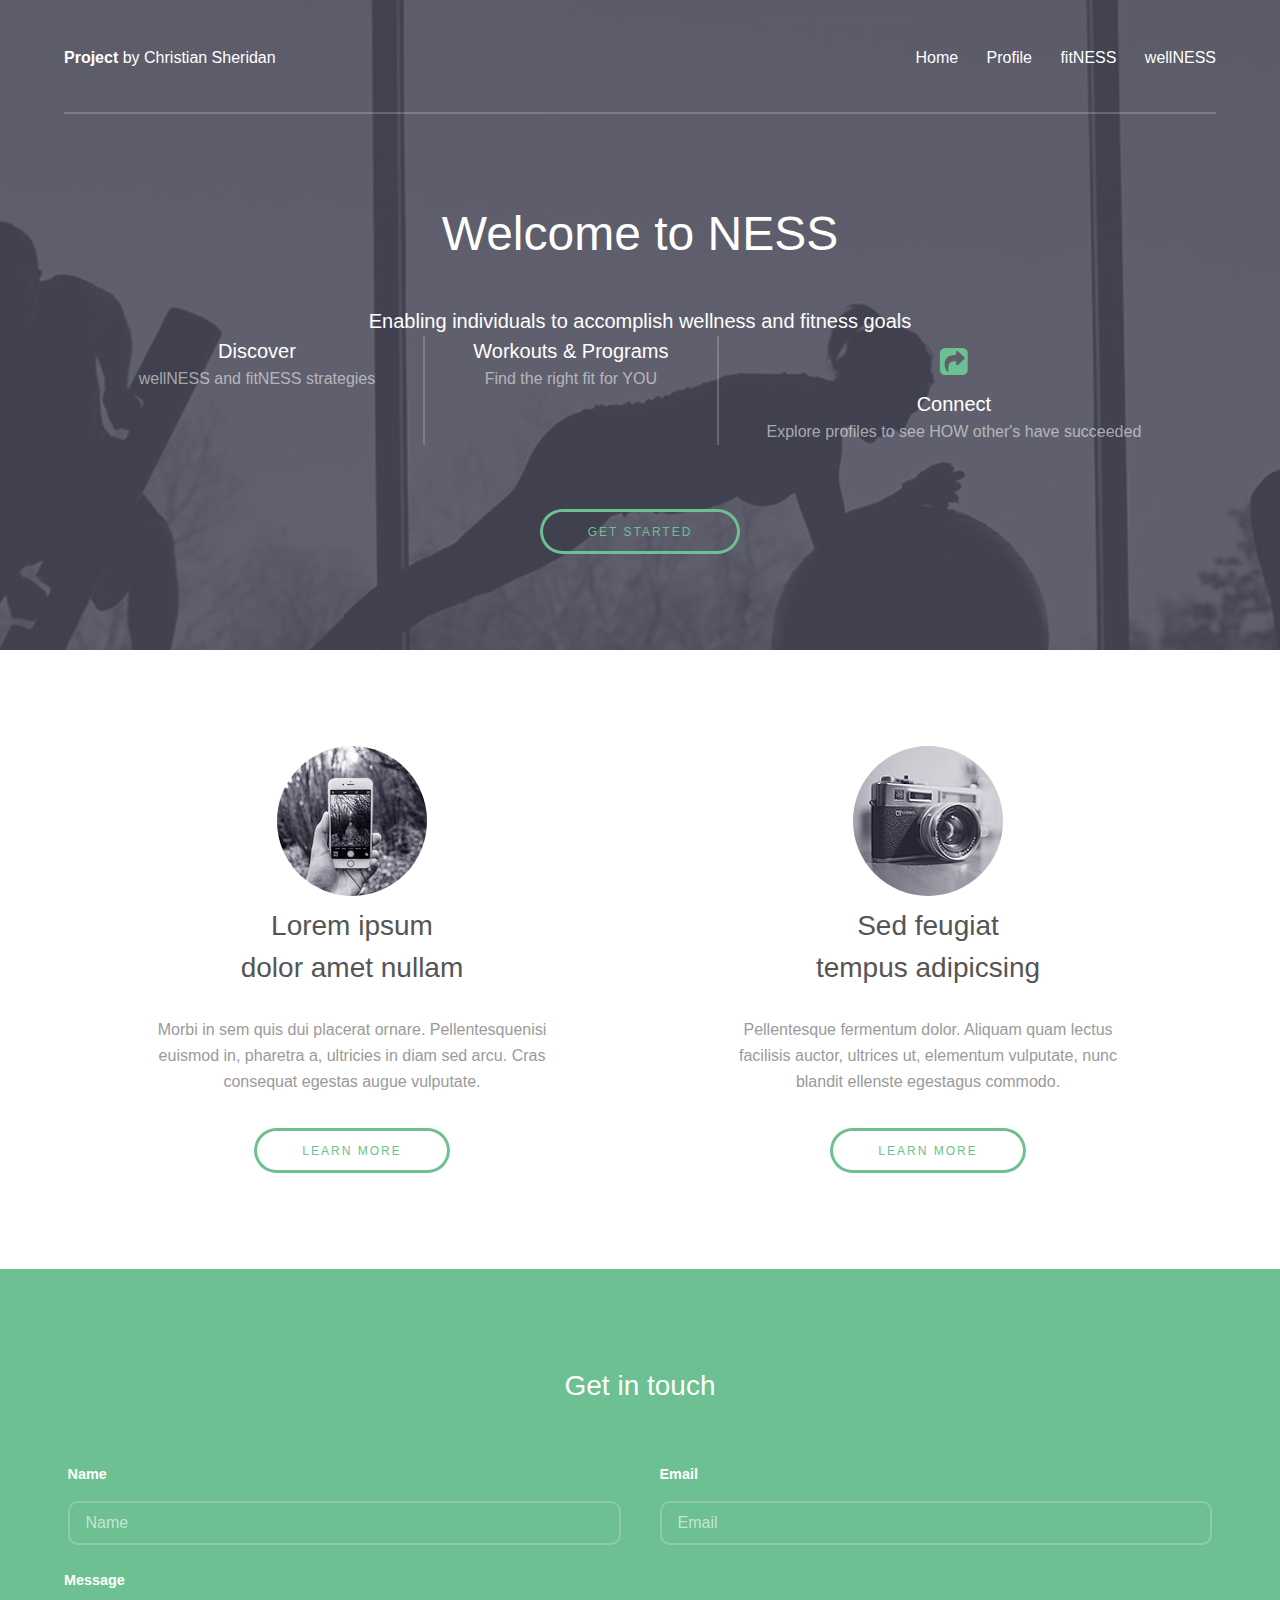
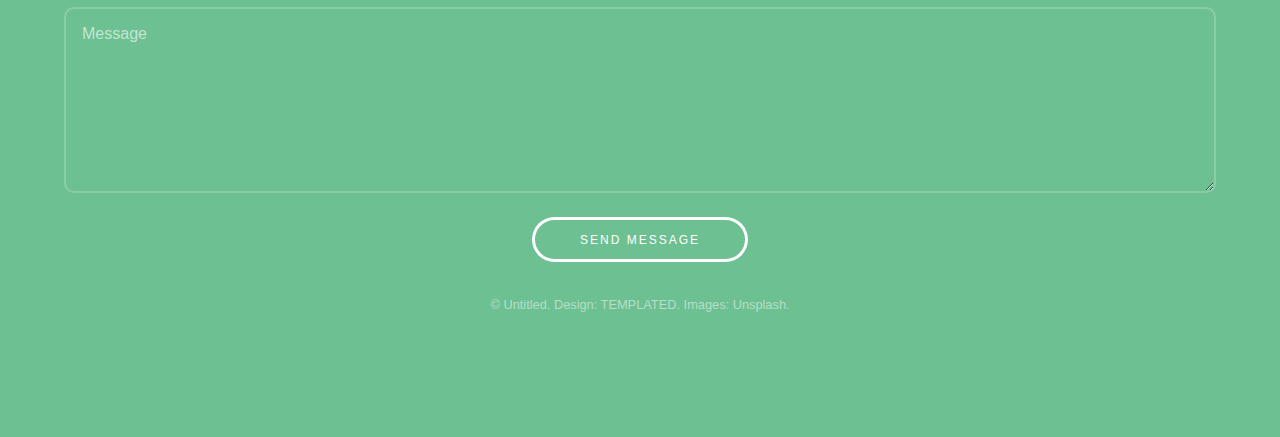
<file: the goods/index.html>
<!DOCTYPE HTML>
<!--
	Projection by TEMPLATED
	templated.co @templatedco
	Released for free under the Creative Commons Attribution 3.0 license (templated.co/license)
-->
<html>
	<head>
		<title>NESS</title>
		<meta charset="utf-8" />
		<meta name="viewport" content="width=device-width, initial-scale=1" />
		<link rel="stylesheet" href="assets/css/main.css" />
	</head>
	<body>

		<!-- Header -->
			<header id="header">
				<div class="inner">
					<a href="index.html" class="logo"><strong>Project</strong> by Christian Sheridan</a>
					<nav id="nav">
						<a href="index.html">Home</a>
						<a href="profile.html">Profile</a>
						<a href="fitness.html">fitNESS</a>
						<a href="wellness.html">wellNESS</a>
					</nav>
					<a href="#navPanel" class="navPanelToggle"><span class="fa fa-bars"></span></a>
				</div>
			</header>

		<!-- Banner -->
			<section id="banner">
				<div class="inner">
					<header>
						<h1>Welcome to NESS</h1>
						<h3>Enabling individuals to accomplish wellness and fitness goals</h3>
					</header>

					<div class="flex ">

						<div>
							<span class="icon fa-dumbbell"></span>
							<h3>Discover</h3>
							<p>wellNESS and fitNESS strategies</p>
						</div>

						<div>
							<span class="icon fa-running"></span>
							<h3>Workouts & Programs</h3>
							<p>Find the right fit for YOU</p>
						</div>

						<div>
							<span class="icon fa-share-square"></span>
							<h3>Connect</h3>
							<p>Explore profiles to see HOW other's have succeeded</p>
						</div>

					</div>

					<footer>
						<a href="#" class="button">Get Started</a>
					</footer>
				</div>
			</section>


		<!-- Three -->
			<section id="three" class="wrapper align-center">
				<div class="inner">
					<div class="flex flex-2">
						<article>
							<div class="image round">
								<img src="images/pic01.jpg" alt="Pic 01" />
							</div>
							<header>
								<h3>Lorem ipsum<br /> dolor amet nullam</h3>
							</header>
							<p>Morbi in sem quis dui placerat ornare. Pellentesquenisi<br />euismod in, pharetra a, ultricies in diam sed arcu. Cras<br />consequat  egestas augue vulputate.</p>
							<footer>
								<a href="#" class="button">Learn More</a>
							</footer>
						</article>
						<article>
							<div class="image round">
								<img src="images/pic02.jpg" alt="Pic 02" />
							</div>
							<header>
								<h3>Sed feugiat<br /> tempus adipicsing</h3>
							</header>
							<p>Pellentesque fermentum dolor. Aliquam quam lectus<br />facilisis auctor, ultrices ut, elementum vulputate, nunc<br /> blandit ellenste egestagus commodo.</p>
							<footer>
								<a href="#" class="button">Learn More</a>
							</footer>
						</article>
					</div>
				</div>
			</section>

		<!-- Footer -->
			<footer id="footer">
				<div class="inner">

					<h3>Get in touch</h3>

					<form action="#" method="post">

						<div class="field half first">
							<label for="name">Name</label>
							<input name="name" id="name" type="text" placeholder="Name">
						</div>
						<div class="field half">
							<label for="email">Email</label>
							<input name="email" id="email" type="email" placeholder="Email">
						</div>
						<div class="field">
							<label for="message">Message</label>
							<textarea name="message" id="message" rows="6" placeholder="Message"></textarea>
						</div>
						<ul class="actions">
							<li><input value="Send Message" class="button alt" type="submit"></li>
						</ul>
					</form>

					<div class="copyright">
						&copy; Untitled. Design: <a href="https://templated.co">TEMPLATED</a>. Images: <a href="https://unsplash.com">Unsplash</a>.
					</div>

				</div>
			</footer>

		<!-- Scripts -->
			<script src="assets/js/jquery.min.js"></script>
			<script src="assets/js/skel.min.js"></script>
			<script src="assets/js/util.js"></script>
			<script src="assets/js/main.js"></script>

	</body>
</html>
</file>
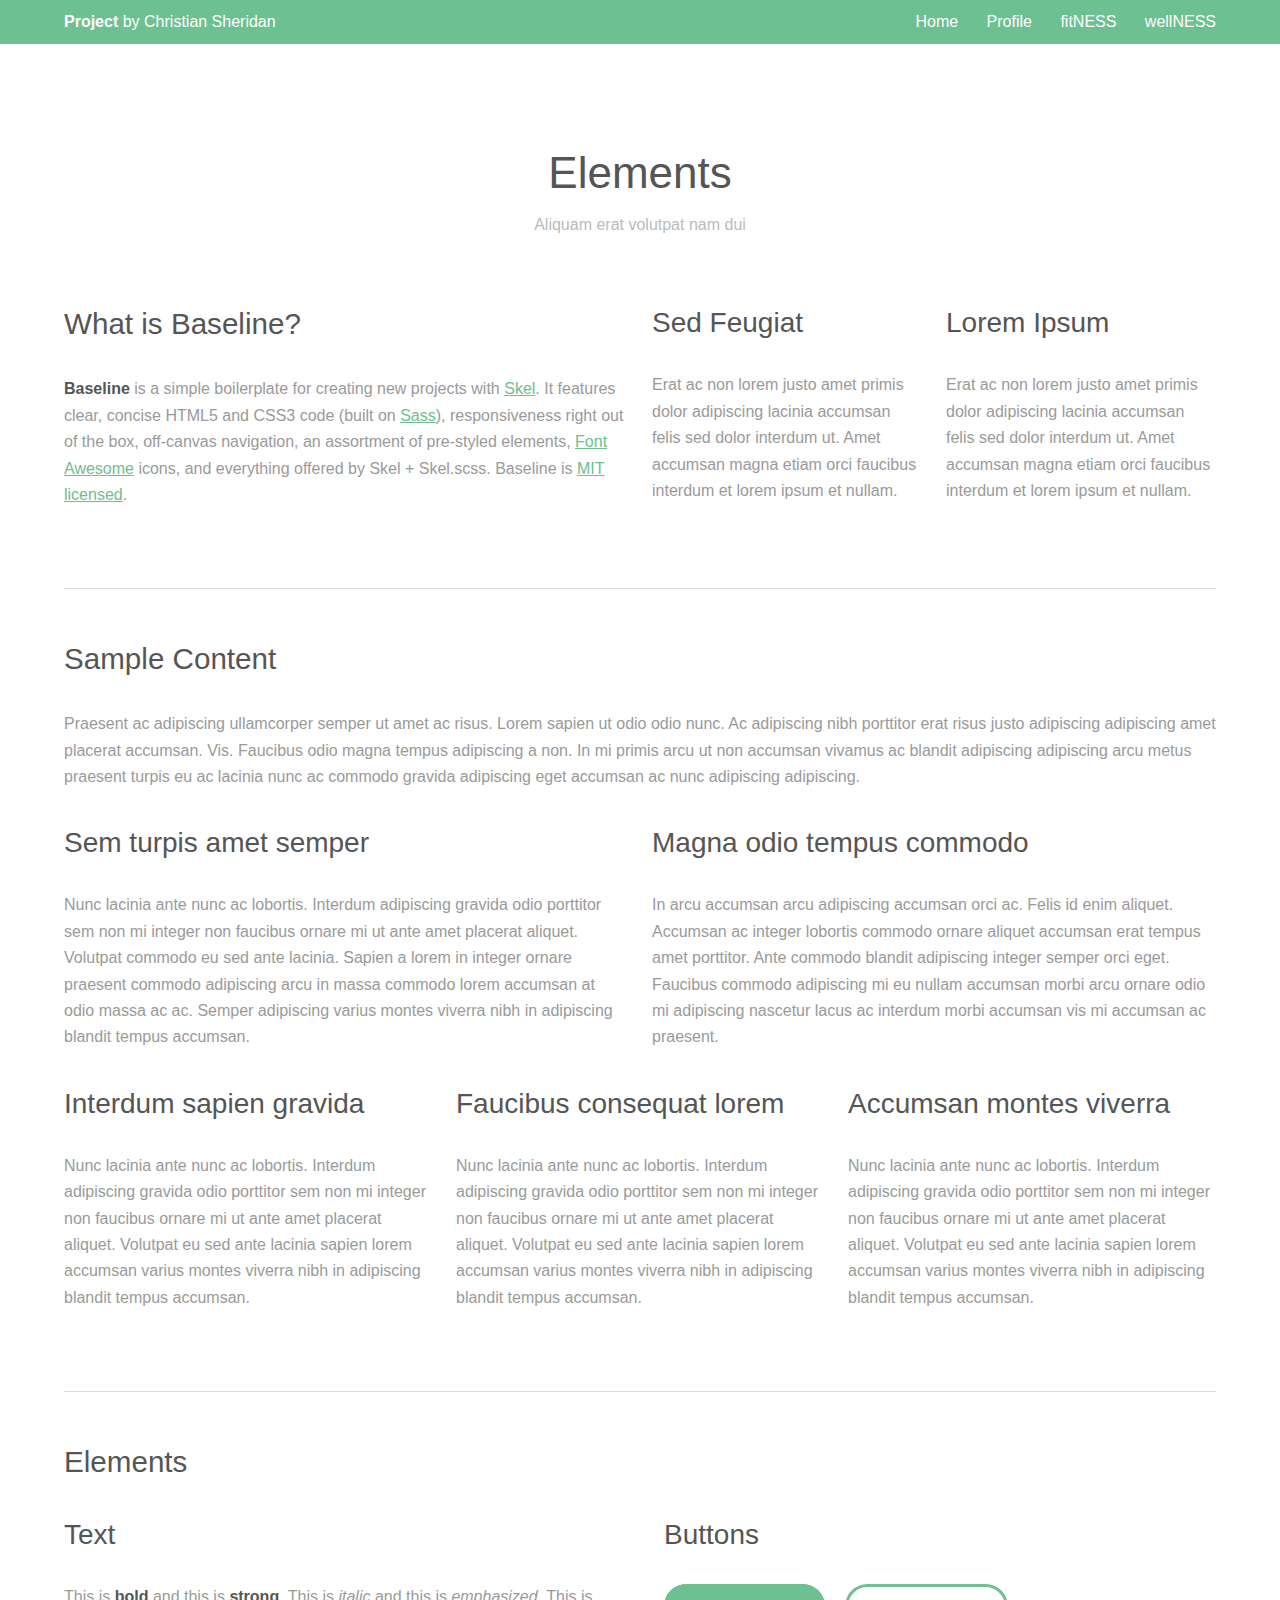
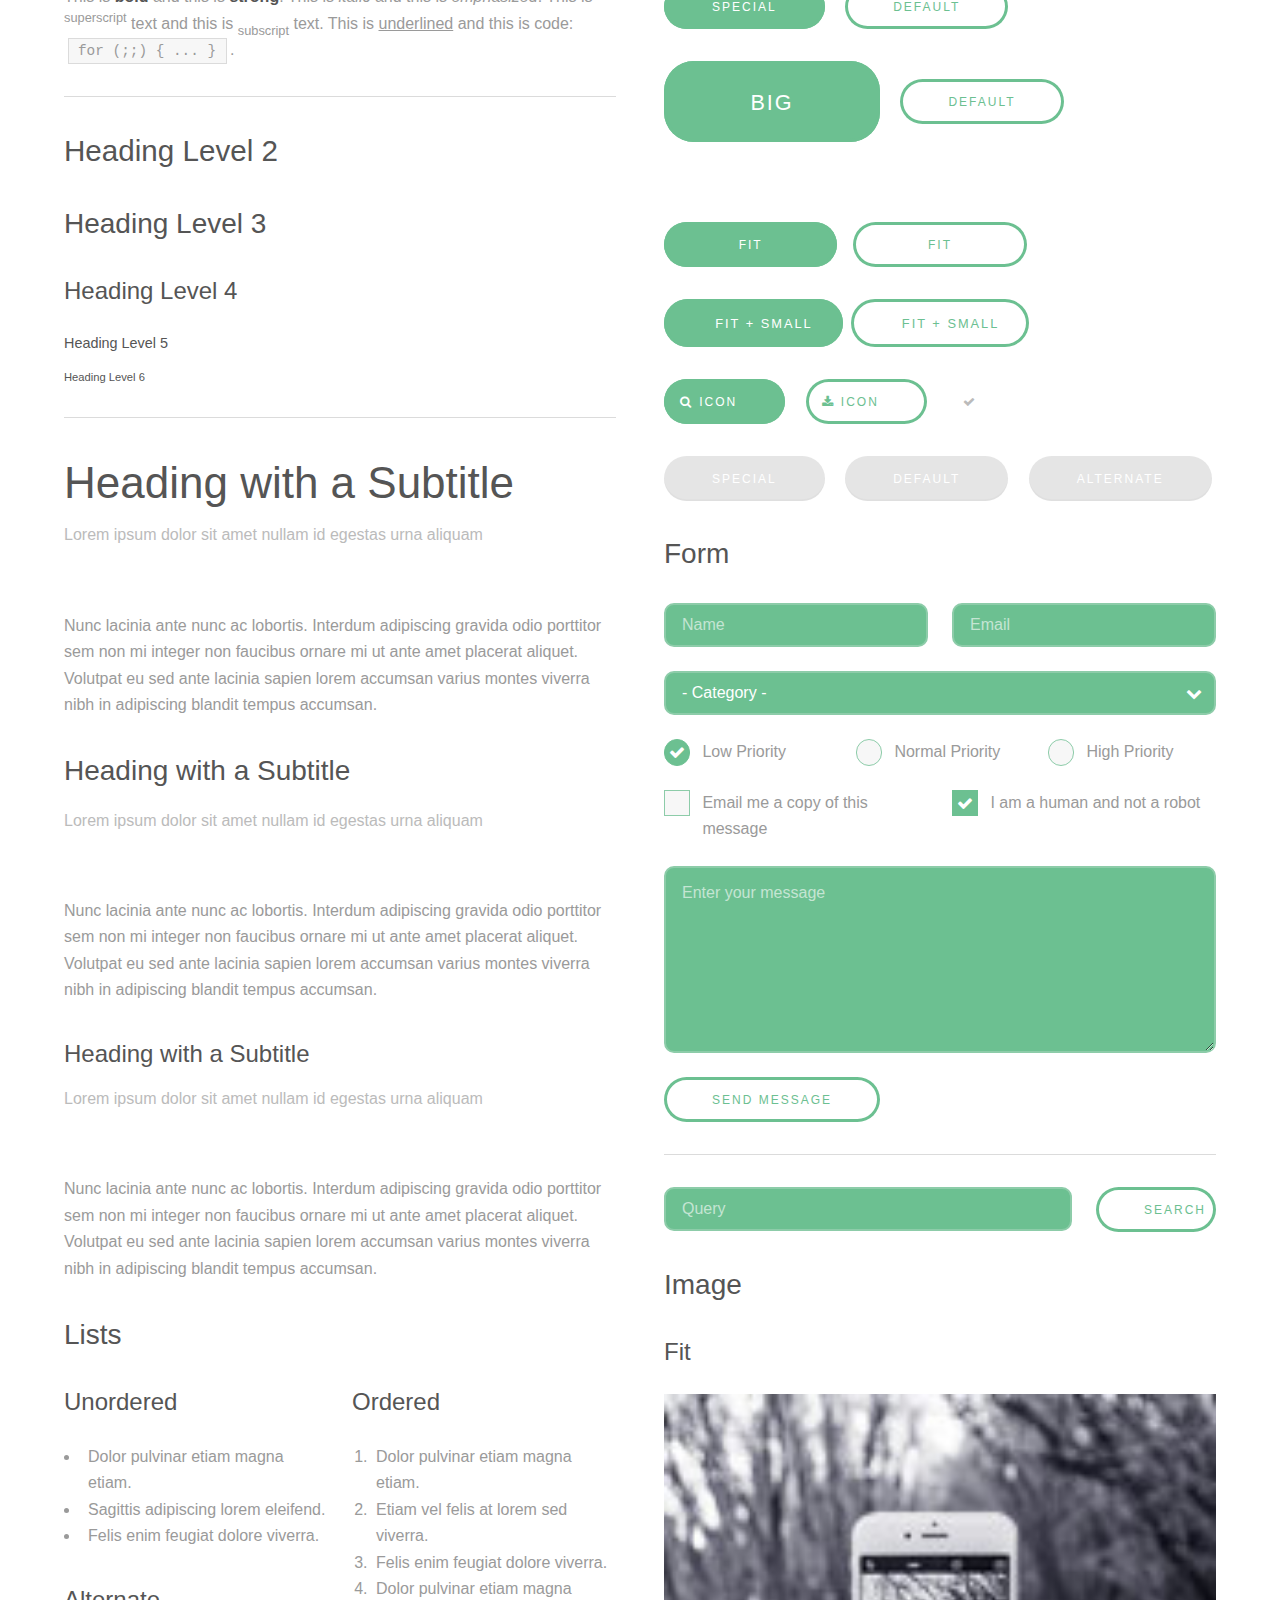
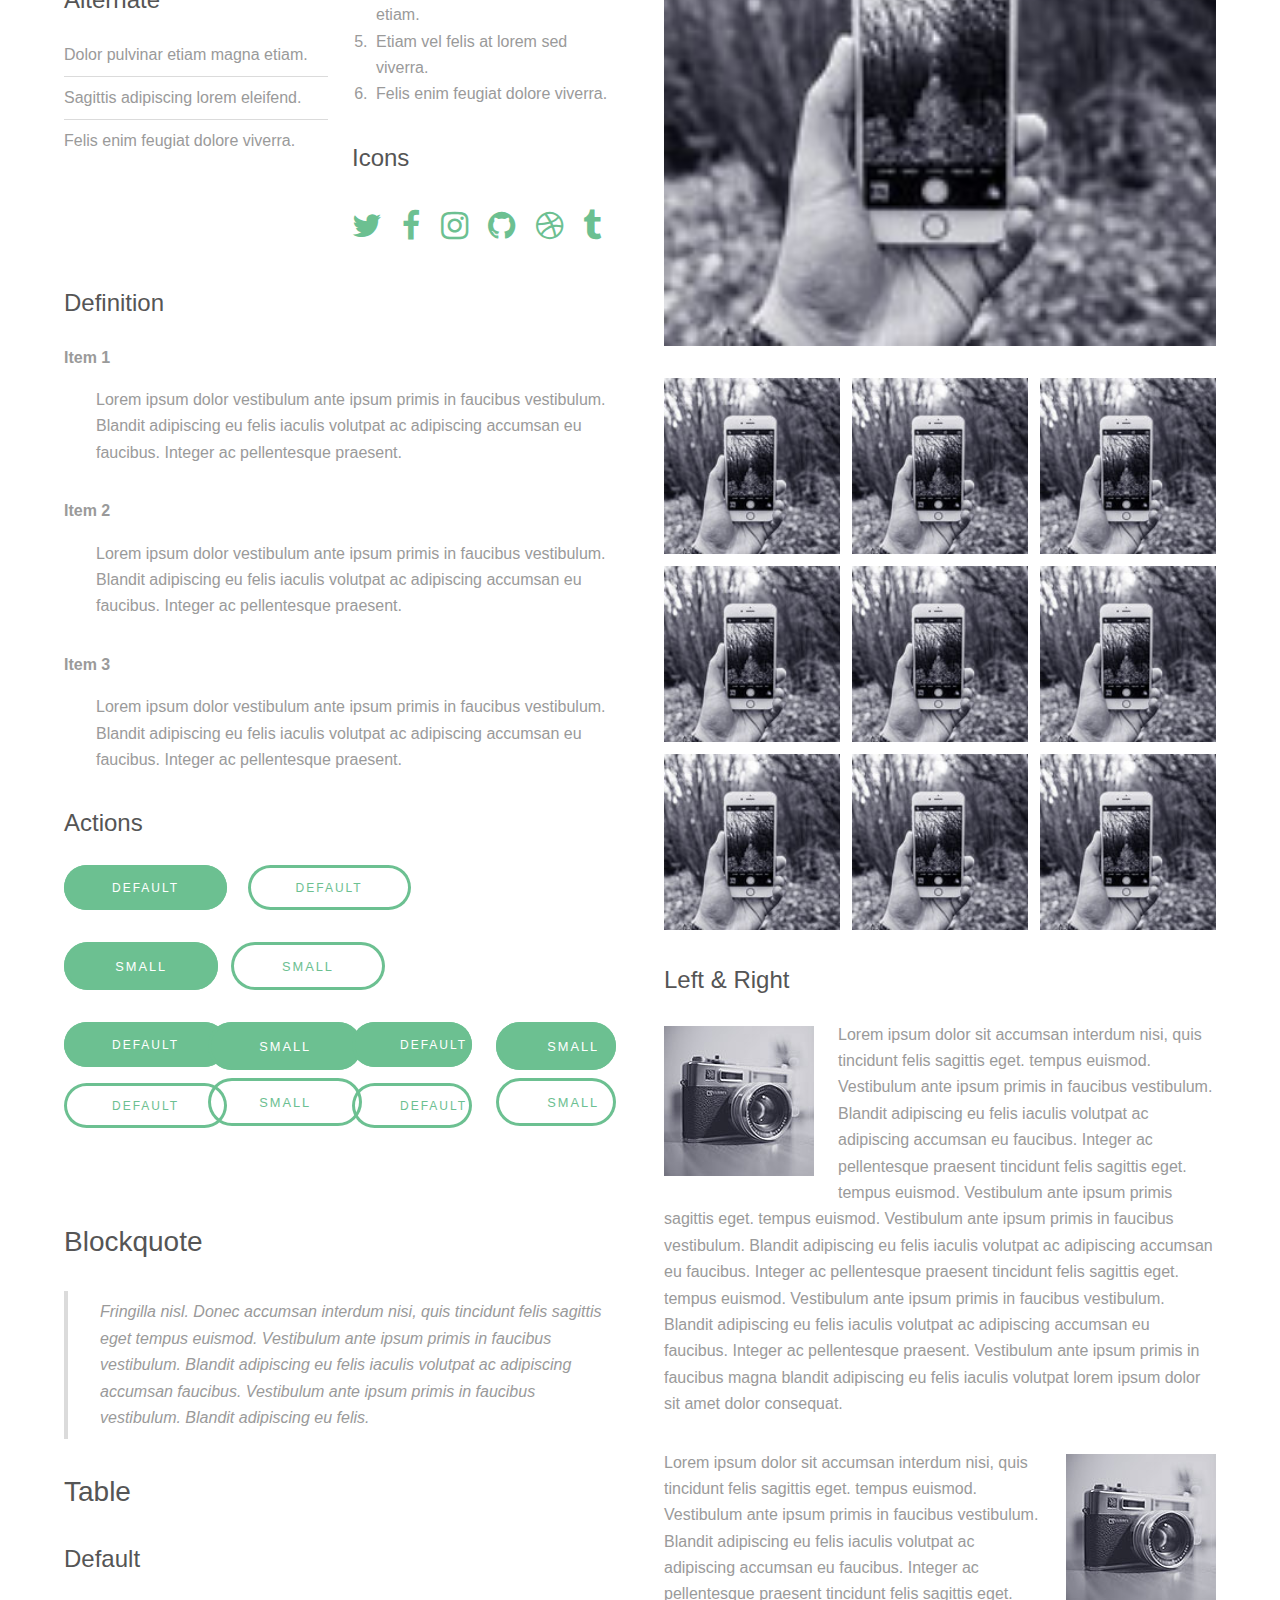
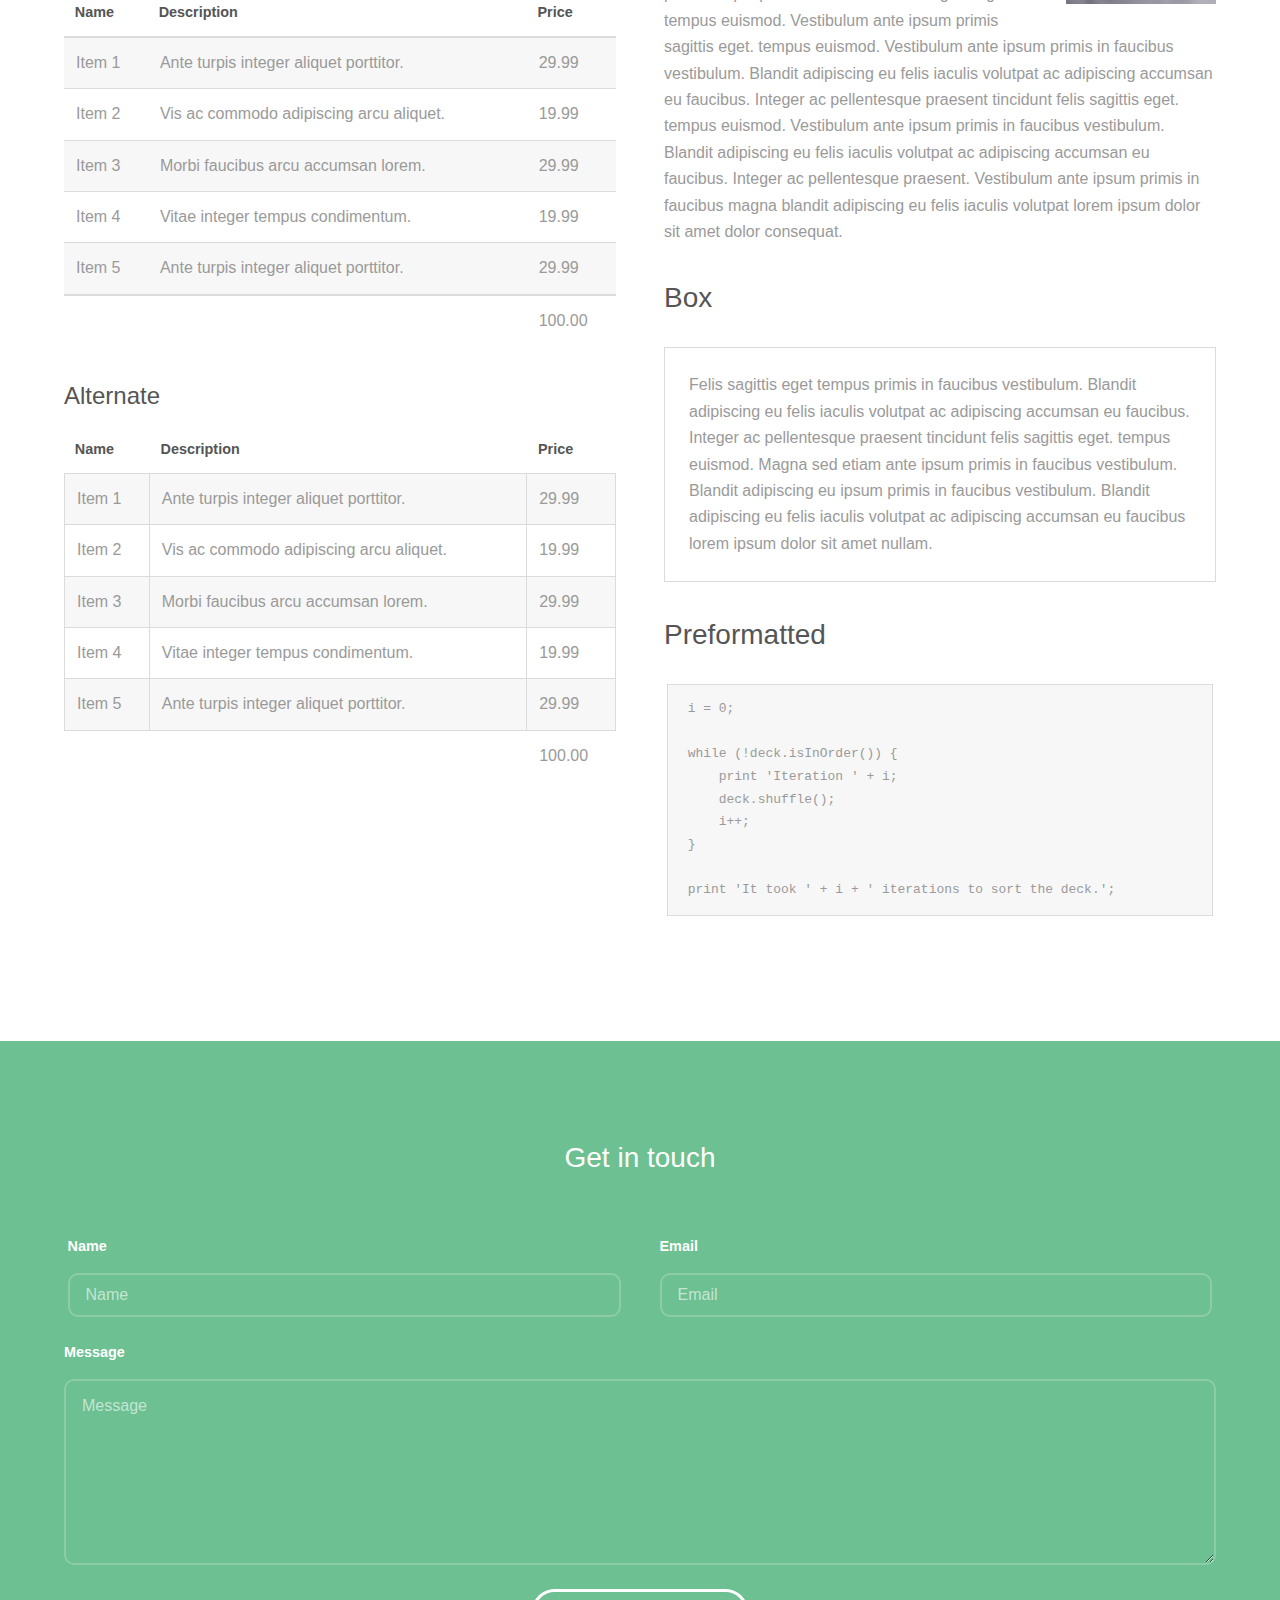
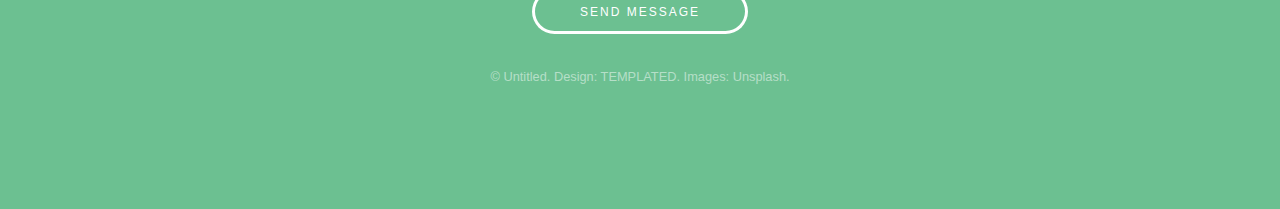
<file: the goods/fitness.html>
<!DOCTYPE HTML>
<!--
	Projection by TEMPLATED
	templated.co @templatedco
	Released for free under the Creative Commons Attribution 3.0 license (templated.co/license)
-->
<html>
	<head>
		<title>fitNESS</title>
		<meta charset="utf-8" />
		<meta name="viewport" content="width=device-width, initial-scale=1" />
		<link rel="stylesheet" href="assets/css/main.css" />
	</head>
	<body class="subpage">

		<!-- Header -->
		<header id="header">
			<div class="inner">
				<a href="index.html" class="logo"><strong>Project</strong> by Christian Sheridan</a>
				<nav id="nav">
					<a href="index.html">Home</a>
					<a href="profile.html">Profile</a>
					<a href="fitness.html">fitNESS</a>
					<a href="wellness.html">wellNESS</a>
				</nav>
				<a href="#navPanel" class="navPanelToggle"><span class="fa fa-bars"></span></a>
			</div>
		</header>

		<!-- Main -->
			<section id="main" class="wrapper">
				<div class="inner">
					<header class="align-center">
						<h2>Elements</h2>
						<p>Aliquam erat volutpat nam dui </p>
					</header>

					<!-- Intro -->
						<div class="row">
							<section class="6u 12u$(medium)">
								<h2>What is Baseline?</h2>
								<p><strong>Baseline</strong> is a simple boilerplate for creating new projects with <a href="http://skel.io">Skel</a>. It features clear, concise HTML5 and CSS3 code (built on <a href="http://sass-lang.com">Sass</a>), responsiveness right out of the box, off-canvas navigation, an assortment of pre-styled elements, <a href="http://fontawesome.io">Font Awesome</a> icons, and everything offered by Skel + Skel.scss. Baseline is <a href="http://skel.io/license">MIT licensed</a>.</p>
							</section>
							<section class="3u 6u(medium) 12u$(small)">
								<h3>Sed Feugiat</h3>
								<p>Erat ac non lorem justo amet primis dolor adipiscing lacinia accumsan felis sed dolor interdum ut. Amet accumsan magna etiam orci faucibus interdum et lorem ipsum et nullam.</p>
							</section>
							<section class="3u$ 6u$(medium) 12u$(small)">
								<h3>Lorem Ipsum</h3>
								<p>Erat ac non lorem justo amet primis dolor adipiscing lacinia accumsan felis sed dolor interdum ut. Amet accumsan magna etiam orci faucibus interdum et lorem ipsum et nullam.</p>
							</section>
						</div>

					<hr class="major" />

					<!-- Content -->
						<h2 id="content">Sample Content</h2>
						<p>Praesent ac adipiscing ullamcorper semper ut amet ac risus. Lorem sapien ut odio odio nunc. Ac adipiscing nibh porttitor erat risus justo adipiscing adipiscing amet placerat accumsan. Vis. Faucibus odio magna tempus adipiscing a non. In mi primis arcu ut non accumsan vivamus ac blandit adipiscing adipiscing arcu metus praesent turpis eu ac lacinia nunc ac commodo gravida adipiscing eget accumsan ac nunc adipiscing adipiscing.</p>
						<div class="row">
							<div class="6u 12u$(small)">
								<h3>Sem turpis amet semper</h3>
								<p>Nunc lacinia ante nunc ac lobortis. Interdum adipiscing gravida odio porttitor sem non mi integer non faucibus ornare mi ut ante amet placerat aliquet. Volutpat commodo eu sed ante lacinia. Sapien a lorem in integer ornare praesent commodo adipiscing arcu in massa commodo lorem accumsan at odio massa ac ac. Semper adipiscing varius montes viverra nibh in adipiscing blandit tempus accumsan.</p>
							</div>
							<div class="6u$ 12u$(small)">
								<h3>Magna odio tempus commodo</h3>
								<p>In arcu accumsan arcu adipiscing accumsan orci ac. Felis id enim aliquet. Accumsan ac integer lobortis commodo ornare aliquet accumsan erat tempus amet porttitor. Ante commodo blandit adipiscing integer semper orci eget. Faucibus commodo adipiscing mi eu nullam accumsan morbi arcu ornare odio mi adipiscing nascetur lacus ac interdum morbi accumsan vis mi accumsan ac praesent.</p>
							</div>
							<!-- Break -->
							<div class="4u 12u$(medium)">
								<h3>Interdum sapien gravida</h3>
								<p>Nunc lacinia ante nunc ac lobortis. Interdum adipiscing gravida odio porttitor sem non mi integer non faucibus ornare mi ut ante amet placerat aliquet. Volutpat eu sed ante lacinia sapien lorem accumsan varius montes viverra nibh in adipiscing blandit tempus accumsan.</p>
							</div>
							<div class="4u 12u$(medium)">
								<h3>Faucibus consequat lorem</h3>
								<p>Nunc lacinia ante nunc ac lobortis. Interdum adipiscing gravida odio porttitor sem non mi integer non faucibus ornare mi ut ante amet placerat aliquet. Volutpat eu sed ante lacinia sapien lorem accumsan varius montes viverra nibh in adipiscing blandit tempus accumsan.</p>
							</div>
							<div class="4u$ 12u$(medium)">
								<h3>Accumsan montes viverra</h3>
								<p>Nunc lacinia ante nunc ac lobortis. Interdum adipiscing gravida odio porttitor sem non mi integer non faucibus ornare mi ut ante amet placerat aliquet. Volutpat eu sed ante lacinia sapien lorem accumsan varius montes viverra nibh in adipiscing blandit tempus accumsan.</p>
							</div>
						</div>

					<hr class="major" />

					<!-- Elements -->
						<h2 id="elements">Elements</h2>
						<div class="row 200%">
							<div class="6u 12u$(medium)">

								<!-- Text stuff -->
									<h3>Text</h3>
									<p>This is <b>bold</b> and this is <strong>strong</strong>. This is <i>italic</i> and this is <em>emphasized</em>.
									This is <sup>superscript</sup> text and this is <sub>subscript</sub> text.
									This is <u>underlined</u> and this is code: <code>for (;;) { ... }</code>.</p>
									<hr />
									<h2>Heading Level 2</h2>
									<h3>Heading Level 3</h3>
									<h4>Heading Level 4</h4>
									<h5>Heading Level 5</h5>
									<h6>Heading Level 6</h6>
									<hr />
									<header>
										<h2>Heading with a Subtitle</h2>
										<p>Lorem ipsum dolor sit amet nullam id egestas urna aliquam</p>
									</header>
									<p>Nunc lacinia ante nunc ac lobortis. Interdum adipiscing gravida odio porttitor sem non mi integer non faucibus ornare mi ut ante amet placerat aliquet. Volutpat eu sed ante lacinia sapien lorem accumsan varius montes viverra nibh in adipiscing blandit tempus accumsan.</p>
									<header>
										<h3>Heading with a Subtitle</h3>
										<p>Lorem ipsum dolor sit amet nullam id egestas urna aliquam</p>
									</header>
									<p>Nunc lacinia ante nunc ac lobortis. Interdum adipiscing gravida odio porttitor sem non mi integer non faucibus ornare mi ut ante amet placerat aliquet. Volutpat eu sed ante lacinia sapien lorem accumsan varius montes viverra nibh in adipiscing blandit tempus accumsan.</p>
									<header>
										<h4>Heading with a Subtitle</h4>
										<p>Lorem ipsum dolor sit amet nullam id egestas urna aliquam</p>
									</header>
									<p>Nunc lacinia ante nunc ac lobortis. Interdum adipiscing gravida odio porttitor sem non mi integer non faucibus ornare mi ut ante amet placerat aliquet. Volutpat eu sed ante lacinia sapien lorem accumsan varius montes viverra nibh in adipiscing blandit tempus accumsan.</p>

								<!-- Lists -->
									<h3>Lists</h3>
									<div class="row">
										<div class="6u 12u$(small)">

											<h4>Unordered</h4>
											<ul>
												<li>Dolor pulvinar etiam magna etiam.</li>
												<li>Sagittis adipiscing lorem eleifend.</li>
												<li>Felis enim feugiat dolore viverra.</li>
											</ul>

											<h4>Alternate</h4>
											<ul class="alt">
												<li>Dolor pulvinar etiam magna etiam.</li>
												<li>Sagittis adipiscing lorem eleifend.</li>
												<li>Felis enim feugiat dolore viverra.</li>
											</ul>

										</div>
										<div class="6u$ 12u$(small)">

											<h4>Ordered</h4>
											<ol>
												<li>Dolor pulvinar etiam magna etiam.</li>
												<li>Etiam vel felis at lorem sed viverra.</li>
												<li>Felis enim feugiat dolore viverra.</li>
												<li>Dolor pulvinar etiam magna etiam.</li>
												<li>Etiam vel felis at lorem sed viverra.</li>
												<li>Felis enim feugiat dolore viverra.</li>
											</ol>

											<h4>Icons</h4>
											<ul class="icons">
												<li><a href="#" class="icon fa-twitter"><span class="label">Twitter</span></a></li>
												<li><a href="#" class="icon fa-facebook"><span class="label">Facebook</span></a></li>
												<li><a href="#" class="icon fa-instagram"><span class="label">Instagram</span></a></li>
												<li><a href="#" class="icon fa-github"><span class="label">Github</span></a></li>
												<li><a href="#" class="icon fa-dribbble"><span class="label">Dribbble</span></a></li>
												<li><a href="#" class="icon fa-tumblr"><span class="label">Tumblr</span></a></li>
											</ul>

										</div>
									</div>
									<h4>Definition</h4>
									<dl>
										<dt>Item 1</dt>
										<dd>
											<p>Lorem ipsum dolor vestibulum ante ipsum primis in faucibus vestibulum. Blandit adipiscing eu felis iaculis volutpat ac adipiscing accumsan eu faucibus. Integer ac pellentesque praesent.</p>
										</dd>
										<dt>Item 2</dt>
										<dd>
											<p>Lorem ipsum dolor vestibulum ante ipsum primis in faucibus vestibulum. Blandit adipiscing eu felis iaculis volutpat ac adipiscing accumsan eu faucibus. Integer ac pellentesque praesent.</p>
										</dd>
										<dt>Item 3</dt>
										<dd>
											<p>Lorem ipsum dolor vestibulum ante ipsum primis in faucibus vestibulum. Blandit adipiscing eu felis iaculis volutpat ac adipiscing accumsan eu faucibus. Integer ac pellentesque praesent.</p>
										</dd>
									</dl>

									<h4>Actions</h4>
									<ul class="actions">
										<li><a href="#" class="button special">Default</a></li>
										<li><a href="#" class="button">Default</a></li>
										<li><a href="#" class="button alt">Default</a></li>
									</ul>
									<ul class="actions small">
										<li><a href="#" class="button special small">Small</a></li>
										<li><a href="#" class="button small">Small</a></li>
										<li><a href="#" class="button alt small">Small</a></li>
									</ul>
									<div class="row">
										<div class="3u 12u$(small)">
											<ul class="actions vertical">
												<li><a href="#" class="button special">Default</a></li>
												<li><a href="#" class="button">Default</a></li>
												<li><a href="#" class="button alt">Default</a></li>
											</ul>
										</div>
										<div class="3u 12u$(small)">
											<ul class="actions vertical small">
												<li><a href="#" class="button special small">Small</a></li>
												<li><a href="#" class="button small">Small</a></li>
												<li><a href="#" class="button alt small">Small</a></li>
											</ul>
										</div>
										<div class="3u 12u$(small)">
											<ul class="actions vertical">
												<li><a href="#" class="button special fit">Default</a></li>
												<li><a href="#" class="button fit">Default</a></li>
												<li><a href="#" class="button alt fit">Default</a></li>
											</ul>
										</div>
										<div class="3u$ 12u$(small)">
											<ul class="actions vertical small">
												<li><a href="#" class="button special small fit">Small</a></li>
												<li><a href="#" class="button small fit">Small</a></li>
												<li><a href="#" class="button alt small fit">Small</a></li>
											</ul>
										</div>
									</div>

								<!-- Blockquote -->
									<h3>Blockquote</h3>
									<blockquote>Fringilla nisl. Donec accumsan interdum nisi, quis tincidunt felis sagittis eget tempus euismod. Vestibulum ante ipsum primis in faucibus vestibulum. Blandit adipiscing eu felis iaculis volutpat ac adipiscing accumsan faucibus. Vestibulum ante ipsum primis in faucibus vestibulum. Blandit adipiscing eu felis.</blockquote>

								<!-- Table -->
									<h3>Table</h3>

									<h4>Default</h4>
									<div class="table-wrapper">
										<table>
											<thead>
												<tr>
													<th>Name</th>
													<th>Description</th>
													<th>Price</th>
												</tr>
											</thead>
											<tbody>
												<tr>
													<td>Item 1</td>
													<td>Ante turpis integer aliquet porttitor.</td>
													<td>29.99</td>
												</tr>
												<tr>
													<td>Item 2</td>
													<td>Vis ac commodo adipiscing arcu aliquet.</td>
													<td>19.99</td>
												</tr>
												<tr>
													<td>Item 3</td>
													<td> Morbi faucibus arcu accumsan lorem.</td>
													<td>29.99</td>
												</tr>
												<tr>
													<td>Item 4</td>
													<td>Vitae integer tempus condimentum.</td>
													<td>19.99</td>
												</tr>
												<tr>
													<td>Item 5</td>
													<td>Ante turpis integer aliquet porttitor.</td>
													<td>29.99</td>
												</tr>
											</tbody>
											<tfoot>
												<tr>
													<td colspan="2"></td>
													<td>100.00</td>
												</tr>
											</tfoot>
										</table>
									</div>

									<h4>Alternate</h4>
									<div class="table-wrapper">
										<table class="alt">
											<thead>
												<tr>
													<th>Name</th>
													<th>Description</th>
													<th>Price</th>
												</tr>
											</thead>
											<tbody>
												<tr>
													<td>Item 1</td>
													<td>Ante turpis integer aliquet porttitor.</td>
													<td>29.99</td>
												</tr>
												<tr>
													<td>Item 2</td>
													<td>Vis ac commodo adipiscing arcu aliquet.</td>
													<td>19.99</td>
												</tr>
												<tr>
													<td>Item 3</td>
													<td> Morbi faucibus arcu accumsan lorem.</td>
													<td>29.99</td>
												</tr>
												<tr>
													<td>Item 4</td>
													<td>Vitae integer tempus condimentum.</td>
													<td>19.99</td>
												</tr>
												<tr>
													<td>Item 5</td>
													<td>Ante turpis integer aliquet porttitor.</td>
													<td>29.99</td>
												</tr>
											</tbody>
											<tfoot>
												<tr>
													<td colspan="2"></td>
													<td>100.00</td>
												</tr>
											</tfoot>
										</table>
									</div>

							</div>
							<div class="6u$ 12u$(medium)">

								<!-- Buttons -->
									<h3>Buttons</h3>
									<ul class="actions">
										<li><a href="#" class="button special">Special</a></li>
										<li><a href="#" class="button">Default</a></li>
										<li><a href="#" class="button alt">Alternate</a></li>
									</ul>
									<ul class="actions">
										<li><a href="#" class="button special big">Big</a></li>
										<li><a href="#" class="button">Default</a></li>
										<li><a href="#" class="button alt small">Small</a></li>
									</ul>
									<ul class="actions fit">
										<li><a href="#" class="button special fit">Fit</a></li>
										<li><a href="#" class="button fit">Fit</a></li>
										<li><a href="#" class="button alt fit">Fit</a></li>
									</ul>
									<ul class="actions fit small">
										<li><a href="#" class="button special fit small">Fit + Small</a></li>
										<li><a href="#" class="button fit small">Fit + Small</a></li>
										<li><a href="#" class="button alt fit small">Fit + Small</a></li>
									</ul>
									<ul class="actions">
										<li><a href="#" class="button special icon fa-search">Icon</a></li>
										<li><a href="#" class="button icon fa-download">Icon</a></li>
										<li><a href="#" class="button alt icon fa-check">Icon</a></li>
									</ul>
									<ul class="actions">
										<li><span class="button special disabled">Special</span></li>
										<li><span class="button disabled">Default</span></li>
										<li><span class="button alt disabled">Alternate</span></li>
									</ul>

								<!-- Form -->
									<h3>Form</h3>

									<form method="post" action="#">
										<div class="row uniform">
											<div class="6u 12u$(xsmall)">
												<input type="text" name="demo-name" id="demo-name" value="" placeholder="Name" />
											</div>
											<div class="6u$ 12u$(xsmall)">
												<input type="email" name="demo-email" id="demo-email" value="" placeholder="Email" />
											</div>
											<!-- Break -->
											<div class="12u$">
												<div class="select-wrapper">
													<select name="demo-category" id="demo-category">
														<option value="">- Category -</option>
														<option value="1">Manufacturing</option>
														<option value="1">Shipping</option>
														<option value="1">Administration</option>
														<option value="1">Human Resources</option>
													</select>
												</div>
											</div>
											<!-- Break -->
											<div class="4u 12u$(small)">
												<input type="radio" id="demo-priority-low" name="demo-priority" checked>
												<label for="demo-priority-low">Low Priority</label>
											</div>
											<div class="4u 12u$(small)">
												<input type="radio" id="demo-priority-normal" name="demo-priority">
												<label for="demo-priority-normal">Normal Priority</label>
											</div>
											<div class="4u$ 12u$(small)">
												<input type="radio" id="demo-priority-high" name="demo-priority">
												<label for="demo-priority-high">High Priority</label>
											</div>
											<!-- Break -->
											<div class="6u 12u$(small)">
												<input type="checkbox" id="demo-copy" name="demo-copy">
												<label for="demo-copy">Email me a copy of this message</label>
											</div>
											<div class="6u$ 12u$(small)">
												<input type="checkbox" id="demo-human" name="demo-human" checked>
												<label for="demo-human">I am a human and not a robot</label>
											</div>
											<!-- Break -->
											<div class="12u$">
												<textarea name="demo-message" id="demo-message" placeholder="Enter your message" rows="6"></textarea>
											</div>
											<!-- Break -->
											<div class="12u$">
												<ul class="actions">
													<li><input type="submit" value="Send Message" /></li>
													<li><input type="reset" value="Reset" class="alt" /></li>
												</ul>
											</div>
										</div>
									</form>

									<hr />

									<form method="post" action="#">
										<div class="row uniform">
											<div class="9u 12u$(small)">
												<input type="text" name="query" id="query" value="" placeholder="Query" />
											</div>
											<div class="3u$ 12u$(small)">
												<input type="submit" value="Search" class="fit" />
											</div>
										</div>
									</form>

								<!-- Image -->
									<h3>Image</h3>

									<h4>Fit</h4>
									<span class="image fit"><img src="images/pic01.jpg" alt="" /></span>
									<div class="box alt">
										<div class="row 50% uniform">
											<div class="4u"><span class="image fit"><img src="images/pic01.jpg" alt="" /></span></div>
											<div class="4u"><span class="image fit"><img src="images/pic01.jpg" alt="" /></span></div>
											<div class="4u$"><span class="image fit"><img src="images/pic01.jpg" alt="" /></span></div>
											<!-- Break -->
											<div class="4u"><span class="image fit"><img src="images/pic01.jpg" alt="" /></span></div>
											<div class="4u"><span class="image fit"><img src="images/pic01.jpg" alt="" /></span></div>
											<div class="4u$"><span class="image fit"><img src="images/pic01.jpg" alt="" /></span></div>
											<!-- Break -->
											<div class="4u"><span class="image fit"><img src="images/pic01.jpg" alt="" /></span></div>
											<div class="4u"><span class="image fit"><img src="images/pic01.jpg" alt="" /></span></div>
											<div class="4u$"><span class="image fit"><img src="images/pic01.jpg" alt="" /></span></div>
										</div>
									</div>

									<h4>Left &amp; Right</h4>
									<p><span class="image left"><img src="images/pic02.jpg" alt="" /></span>Lorem ipsum dolor sit accumsan interdum nisi, quis tincidunt felis sagittis eget. tempus euismod. Vestibulum ante ipsum primis in faucibus vestibulum. Blandit adipiscing eu felis iaculis volutpat ac adipiscing accumsan eu faucibus. Integer ac pellentesque praesent tincidunt felis sagittis eget. tempus euismod. Vestibulum ante ipsum primis sagittis eget. tempus euismod. Vestibulum ante ipsum primis in faucibus vestibulum. Blandit adipiscing eu felis iaculis volutpat ac adipiscing accumsan eu faucibus. Integer ac pellentesque praesent tincidunt felis sagittis eget. tempus euismod. Vestibulum ante ipsum primis in faucibus vestibulum. Blandit adipiscing eu felis iaculis volutpat ac adipiscing accumsan eu faucibus. Integer ac pellentesque praesent. Vestibulum ante ipsum primis in faucibus magna blandit adipiscing eu felis iaculis volutpat lorem ipsum dolor sit amet dolor consequat.</p>
									<p><span class="image right"><img src="images/pic02.jpg" alt="" /></span>Lorem ipsum dolor sit accumsan interdum nisi, quis tincidunt felis sagittis eget. tempus euismod. Vestibulum ante ipsum primis in faucibus vestibulum. Blandit adipiscing eu felis iaculis volutpat ac adipiscing accumsan eu faucibus. Integer ac pellentesque praesent tincidunt felis sagittis eget. tempus euismod. Vestibulum ante ipsum primis sagittis eget. tempus euismod. Vestibulum ante ipsum primis in faucibus vestibulum. Blandit adipiscing eu felis iaculis volutpat ac adipiscing accumsan eu faucibus. Integer ac pellentesque praesent tincidunt felis sagittis eget. tempus euismod. Vestibulum ante ipsum primis in faucibus vestibulum. Blandit adipiscing eu felis iaculis volutpat ac adipiscing accumsan eu faucibus. Integer ac pellentesque praesent. Vestibulum ante ipsum primis in faucibus magna blandit adipiscing eu felis iaculis volutpat lorem ipsum dolor sit amet dolor consequat.</p>

								<!-- Box -->
									<h3>Box</h3>
									<div class="box">
										<p>Felis sagittis eget tempus primis in faucibus vestibulum. Blandit adipiscing eu felis iaculis volutpat ac adipiscing accumsan eu faucibus. Integer ac pellentesque praesent tincidunt felis sagittis eget. tempus euismod. Magna sed etiam ante ipsum primis in faucibus vestibulum. Blandit adipiscing eu ipsum primis in faucibus vestibulum. Blandit adipiscing eu felis iaculis volutpat ac adipiscing accumsan eu faucibus lorem ipsum dolor sit amet nullam.</p>
									</div>

								<!-- Preformatted Code -->
									<h3>Preformatted</h3>
									<pre><code>i = 0;

while (!deck.isInOrder()) {
    print 'Iteration ' + i;
    deck.shuffle();
    i++;
}

print 'It took ' + i + ' iterations to sort the deck.';
</code></pre>

						</div>
					</div>

				</div>

			</section>

		<!-- Footer -->
			<footer id="footer">
				<div class="inner">

					<h3>Get in touch</h3>

					<form action="#" method="post">

						<div class="field half first">
							<label for="name">Name</label>
							<input name="name" id="name" type="text" placeholder="Name">
						</div>
						<div class="field half">
							<label for="email">Email</label>
							<input name="email" id="email" type="email" placeholder="Email">
						</div>
						<div class="field">
							<label for="message">Message</label>
							<textarea name="message" id="message" rows="6" placeholder="Message"></textarea>
						</div>
						<ul class="actions">
							<li><input value="Send Message" class="button alt" type="submit"></li>
						</ul>
					</form>

					<div class="copyright">
						&copy; Untitled. Design: <a href="https://templated.co">TEMPLATED</a>. Images: <a href="https://unsplash.com">Unsplash</a>.
					</div>

				</div>
			</footer>

		<!-- Scripts -->
			<script src="assets/js/jquery.min.js"></script>
			<script src="assets/js/skel.min.js"></script>
			<script src="assets/js/util.js"></script>
			<script src="assets/js/main.js"></script>

	</body>
</html>
</file>
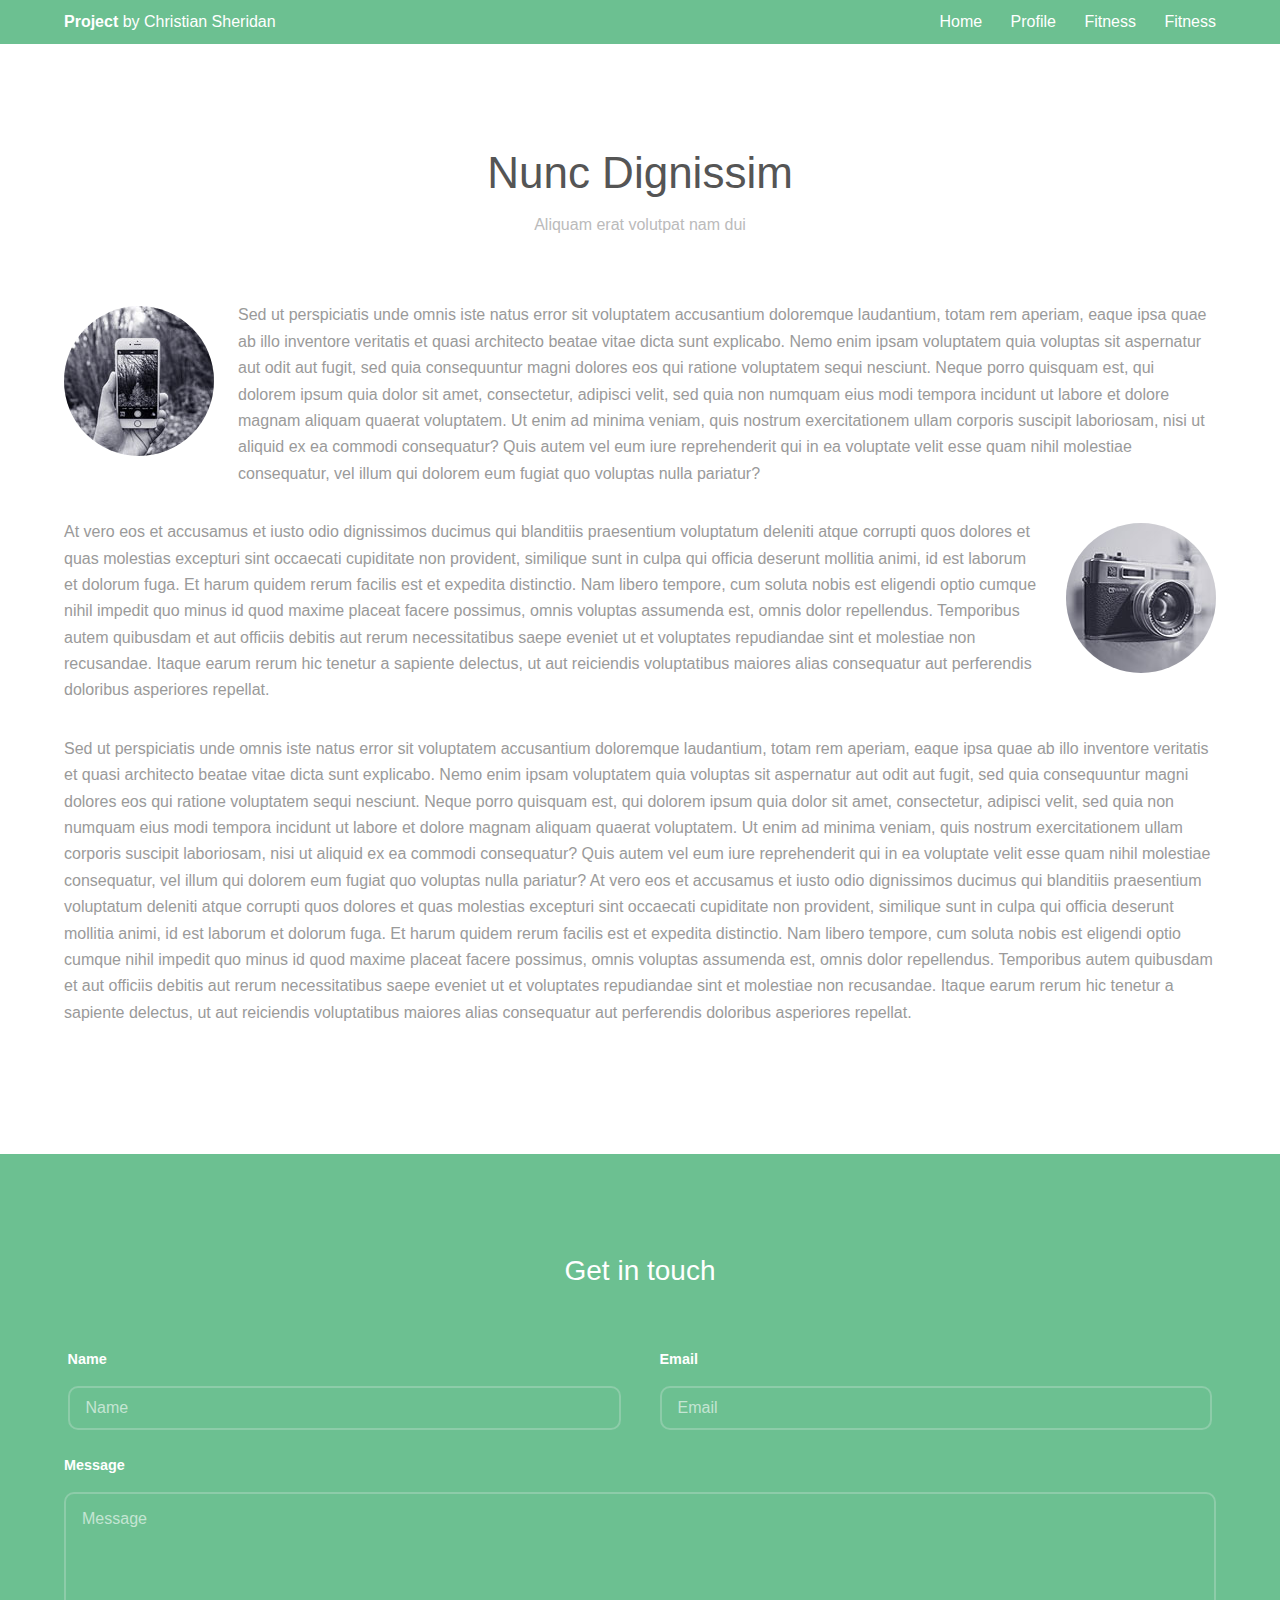
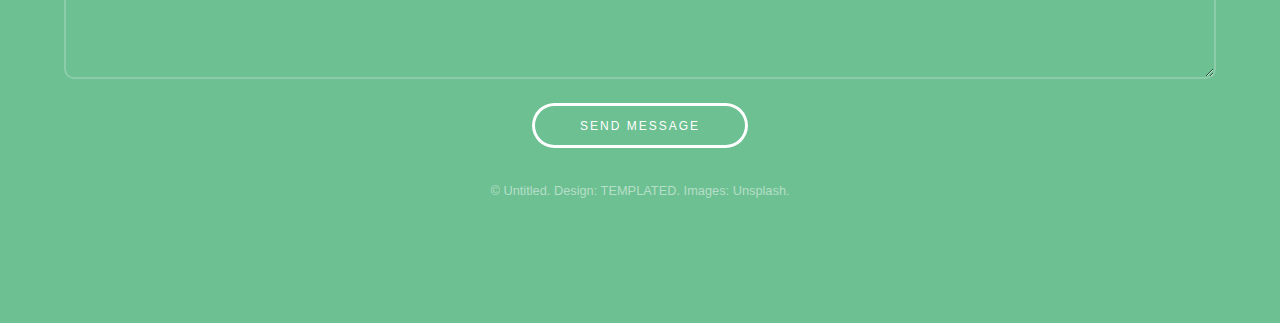
<file: the goods/profile.html>
<!DOCTYPE HTML>
<!--
	Projection by TEMPLATED
	templated.co @templatedco
	Released for free under the Creative Commons Attribution 3.0 license (templated.co/license)
-->
<html>
	<head>
		<title>NESS - Profile</title>
		<meta charset="utf-8" />
		<meta name="viewport" content="width=device-width, initial-scale=1" />
		<link rel="stylesheet" href="assets/css/main.css" />
	</head>
	<body class="subpage">

		<!-- Header -->
			<header id="header">
				<div class="inner">
					<a href="index.html" class="logo"><strong>Project</strong> by Christian Sheridan</a>
					<nav id="nav">
						<a href="index.html">Home</a>
						<a href="profile.html">Profile</a>
						<a href="fitness.html">Fitness</a>
						<a href="wellness.html">Fitness</a>
					</nav>
					<a href="#navPanel" class="navPanelToggle"><span class="fa fa-bars"></span></a>
				</div>
			</header>

		<!-- Three -->
			<section id="three" class="wrapper">
				<div class="inner">
					<header class="align-center">
						<h2>Nunc Dignissim</h2>
						<p>Aliquam erat volutpat nam dui </p>
					</header>
					<div class="image round left">
						<img src="images/pic01.jpg" alt="Pic 01" />
					</div>
					<p>Sed ut perspiciatis unde omnis iste natus error sit voluptatem accusantium doloremque laudantium, totam rem aperiam, eaque ipsa quae ab illo inventore veritatis et quasi architecto beatae vitae dicta sunt explicabo. Nemo enim ipsam voluptatem quia voluptas sit aspernatur aut odit aut fugit, sed quia consequuntur magni dolores eos qui ratione voluptatem sequi nesciunt. Neque porro quisquam est, qui dolorem ipsum quia dolor sit amet, consectetur, adipisci velit, sed quia non numquam eius modi tempora incidunt ut labore et dolore magnam aliquam quaerat voluptatem. Ut enim ad minima veniam, quis nostrum exercitationem ullam corporis suscipit laboriosam, nisi ut aliquid ex ea commodi consequatur? Quis autem vel eum iure reprehenderit qui in ea voluptate velit esse quam nihil molestiae consequatur, vel illum qui dolorem eum fugiat quo voluptas nulla pariatur?</p>

					<div class="image round right">
						<img src="images/pic02.jpg" alt="Pic 02" />
					</div>
					<p>At vero eos et accusamus et iusto odio dignissimos ducimus qui blanditiis praesentium voluptatum deleniti atque corrupti quos dolores et quas molestias excepturi sint occaecati cupiditate non provident, similique sunt in culpa qui officia deserunt mollitia animi, id est laborum et dolorum fuga. Et harum quidem rerum facilis est et expedita distinctio. Nam libero tempore, cum soluta nobis est eligendi optio cumque nihil impedit quo minus id quod maxime placeat facere possimus, omnis voluptas assumenda est, omnis dolor repellendus. Temporibus autem quibusdam et aut officiis debitis aut rerum necessitatibus saepe eveniet ut et voluptates repudiandae sint et molestiae non recusandae. Itaque earum rerum hic tenetur a sapiente delectus, ut aut reiciendis voluptatibus maiores alias consequatur aut perferendis doloribus asperiores repellat.</p>

					<p>Sed ut perspiciatis unde omnis iste natus error sit voluptatem accusantium doloremque laudantium, totam rem aperiam, eaque ipsa quae ab illo inventore veritatis et quasi architecto beatae vitae dicta sunt explicabo. Nemo enim ipsam voluptatem quia voluptas sit aspernatur aut odit aut fugit, sed quia consequuntur magni dolores eos qui ratione voluptatem sequi nesciunt. Neque porro quisquam est, qui dolorem ipsum quia dolor sit amet, consectetur, adipisci velit, sed quia non numquam eius modi tempora incidunt ut labore et dolore magnam aliquam quaerat voluptatem. Ut enim ad minima veniam, quis nostrum exercitationem ullam corporis suscipit laboriosam, nisi ut aliquid ex ea commodi consequatur? Quis autem vel eum iure reprehenderit qui in ea voluptate velit esse quam nihil molestiae consequatur, vel illum qui dolorem eum fugiat quo voluptas nulla pariatur? At vero eos et accusamus et iusto odio dignissimos ducimus qui blanditiis praesentium voluptatum deleniti atque corrupti quos dolores et quas molestias excepturi sint occaecati cupiditate non provident, similique sunt in culpa qui officia deserunt mollitia animi, id est laborum et dolorum fuga. Et harum quidem rerum facilis est et expedita distinctio. Nam libero tempore, cum soluta nobis est eligendi optio cumque nihil impedit quo minus id quod maxime placeat facere possimus, omnis voluptas assumenda est, omnis dolor repellendus. Temporibus autem quibusdam et aut officiis debitis aut rerum necessitatibus saepe eveniet ut et voluptates repudiandae sint et molestiae non recusandae. Itaque earum rerum hic tenetur a sapiente delectus, ut aut reiciendis voluptatibus maiores alias consequatur aut perferendis doloribus asperiores repellat.</p>

				</div>
			</section>

		<!-- Footer -->
			<footer id="footer">
				<div class="inner">

					<h3>Get in touch</h3>

					<form action="#" method="post">

						<div class="field half first">
							<label for="name">Name</label>
							<input name="name" id="name" type="text" placeholder="Name">
						</div>
						<div class="field half">
							<label for="email">Email</label>
							<input name="email" id="email" type="email" placeholder="Email">
						</div>
						<div class="field">
							<label for="message">Message</label>
							<textarea name="message" id="message" rows="6" placeholder="Message"></textarea>
						</div>
						<ul class="actions">
							<li><input value="Send Message" class="button alt" type="submit"></li>
						</ul>
					</form>

					<div class="copyright">
						&copy; Untitled. Design: <a href="https://templated.co">TEMPLATED</a>. Images: <a href="https://unsplash.com">Unsplash</a>.
					</div>

				</div>
			</footer>

		<!-- Scripts -->
			<script src="assets/js/jquery.min.js"></script>
			<script src="assets/js/skel.min.js"></script>
			<script src="assets/js/util.js"></script>
			<script src="assets/js/main.js"></script>

	</body>
</html>
</file>
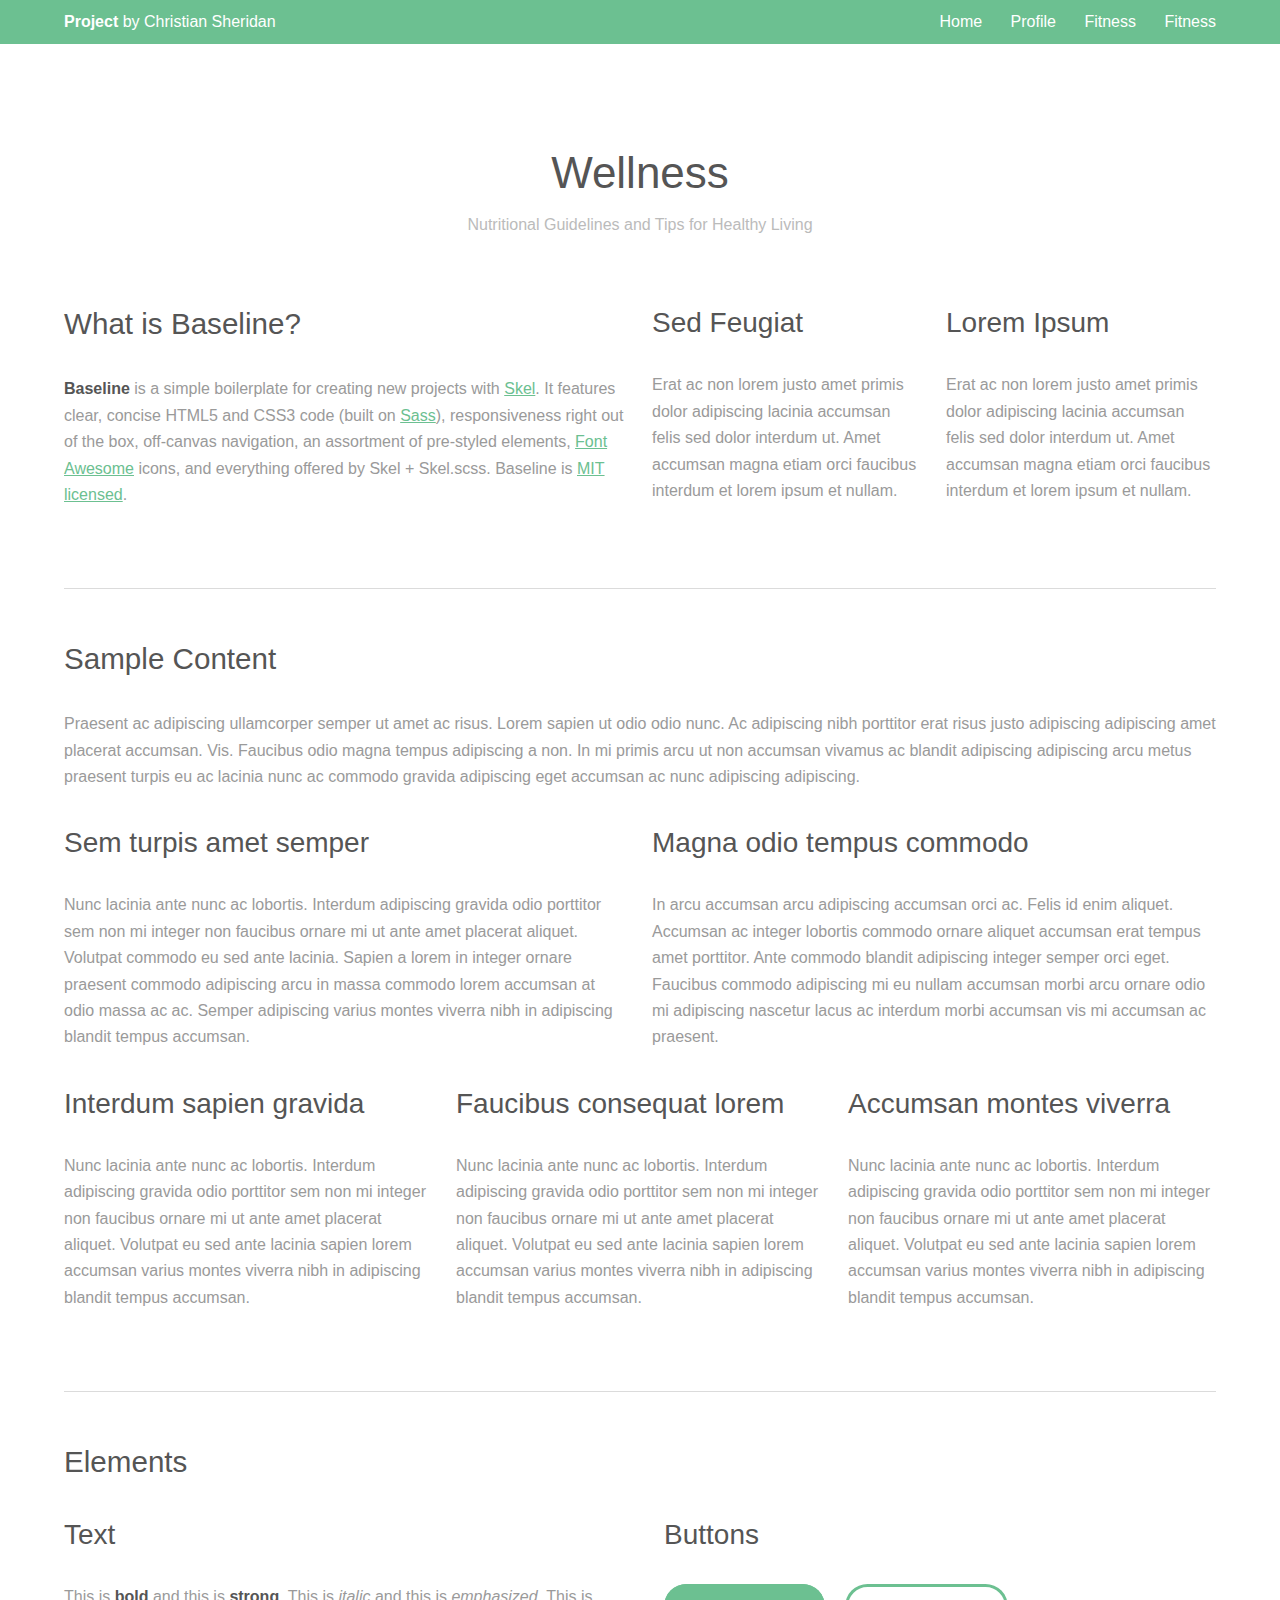
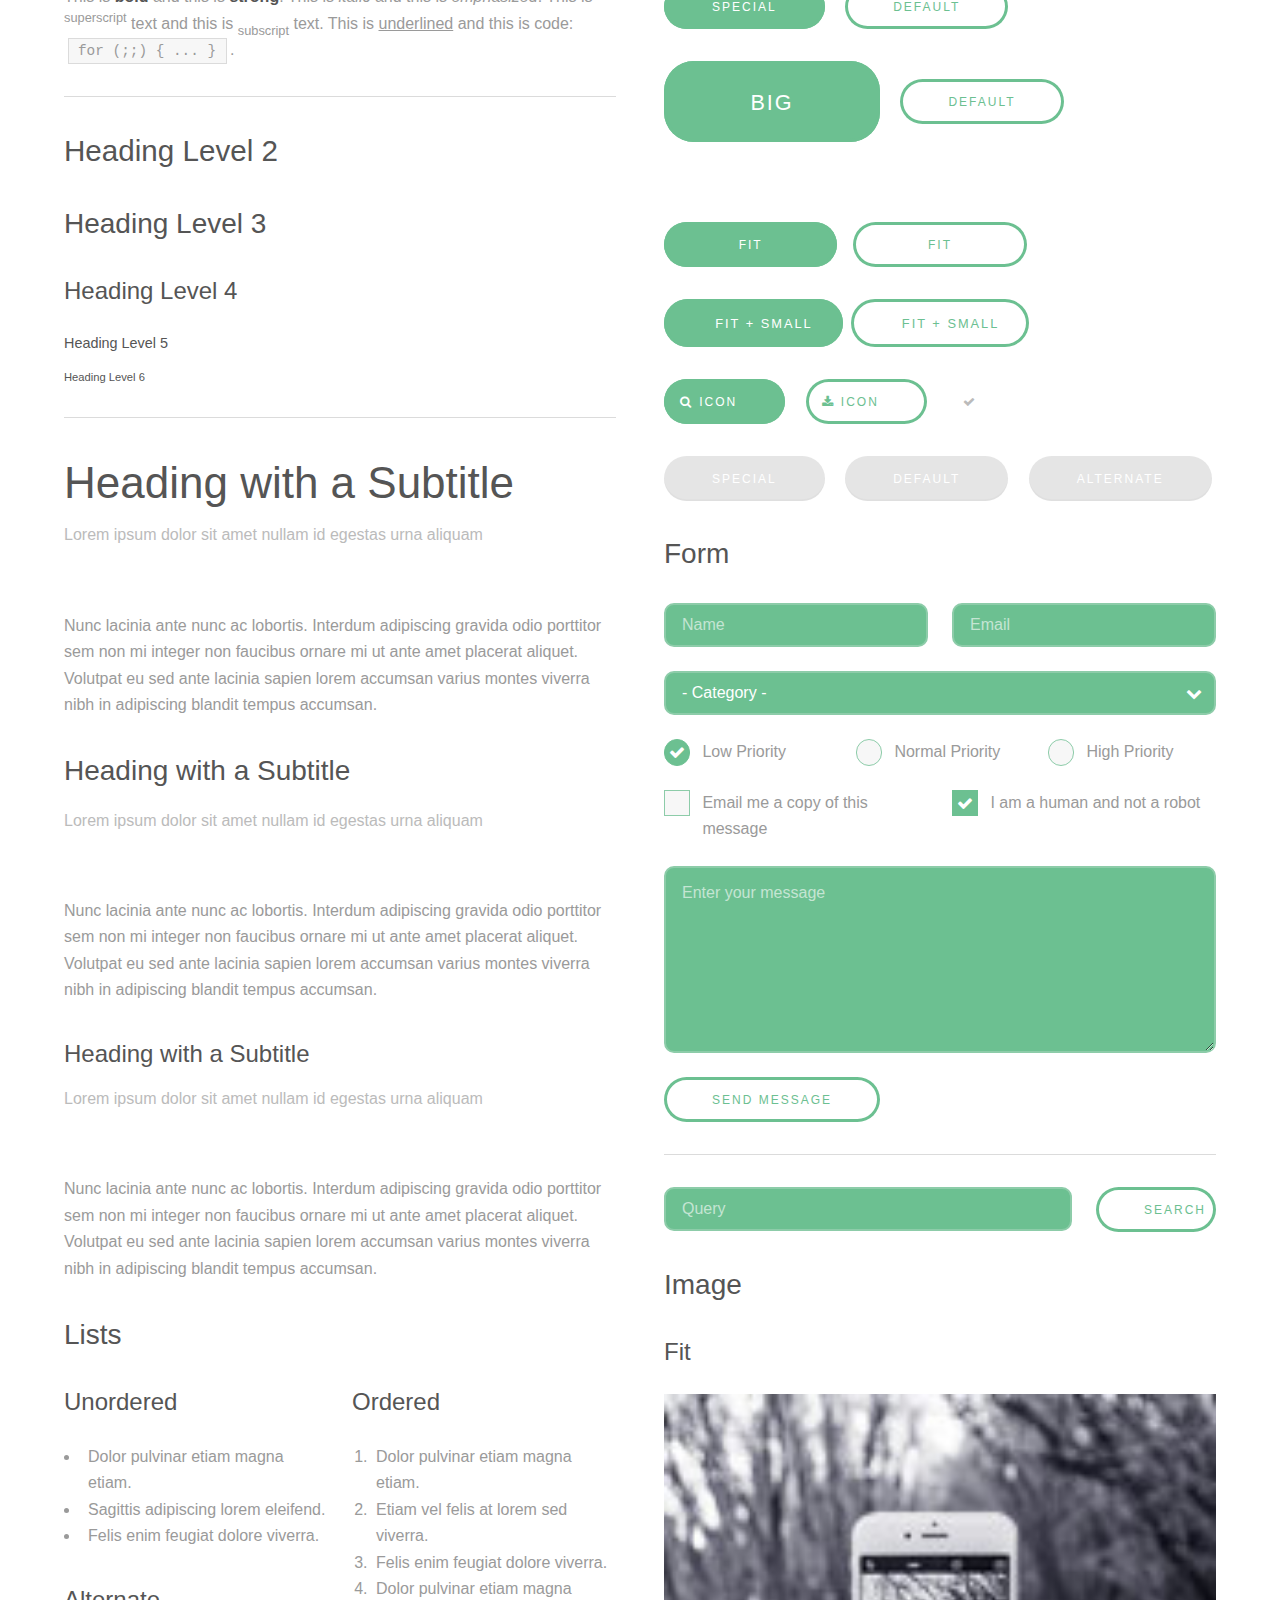
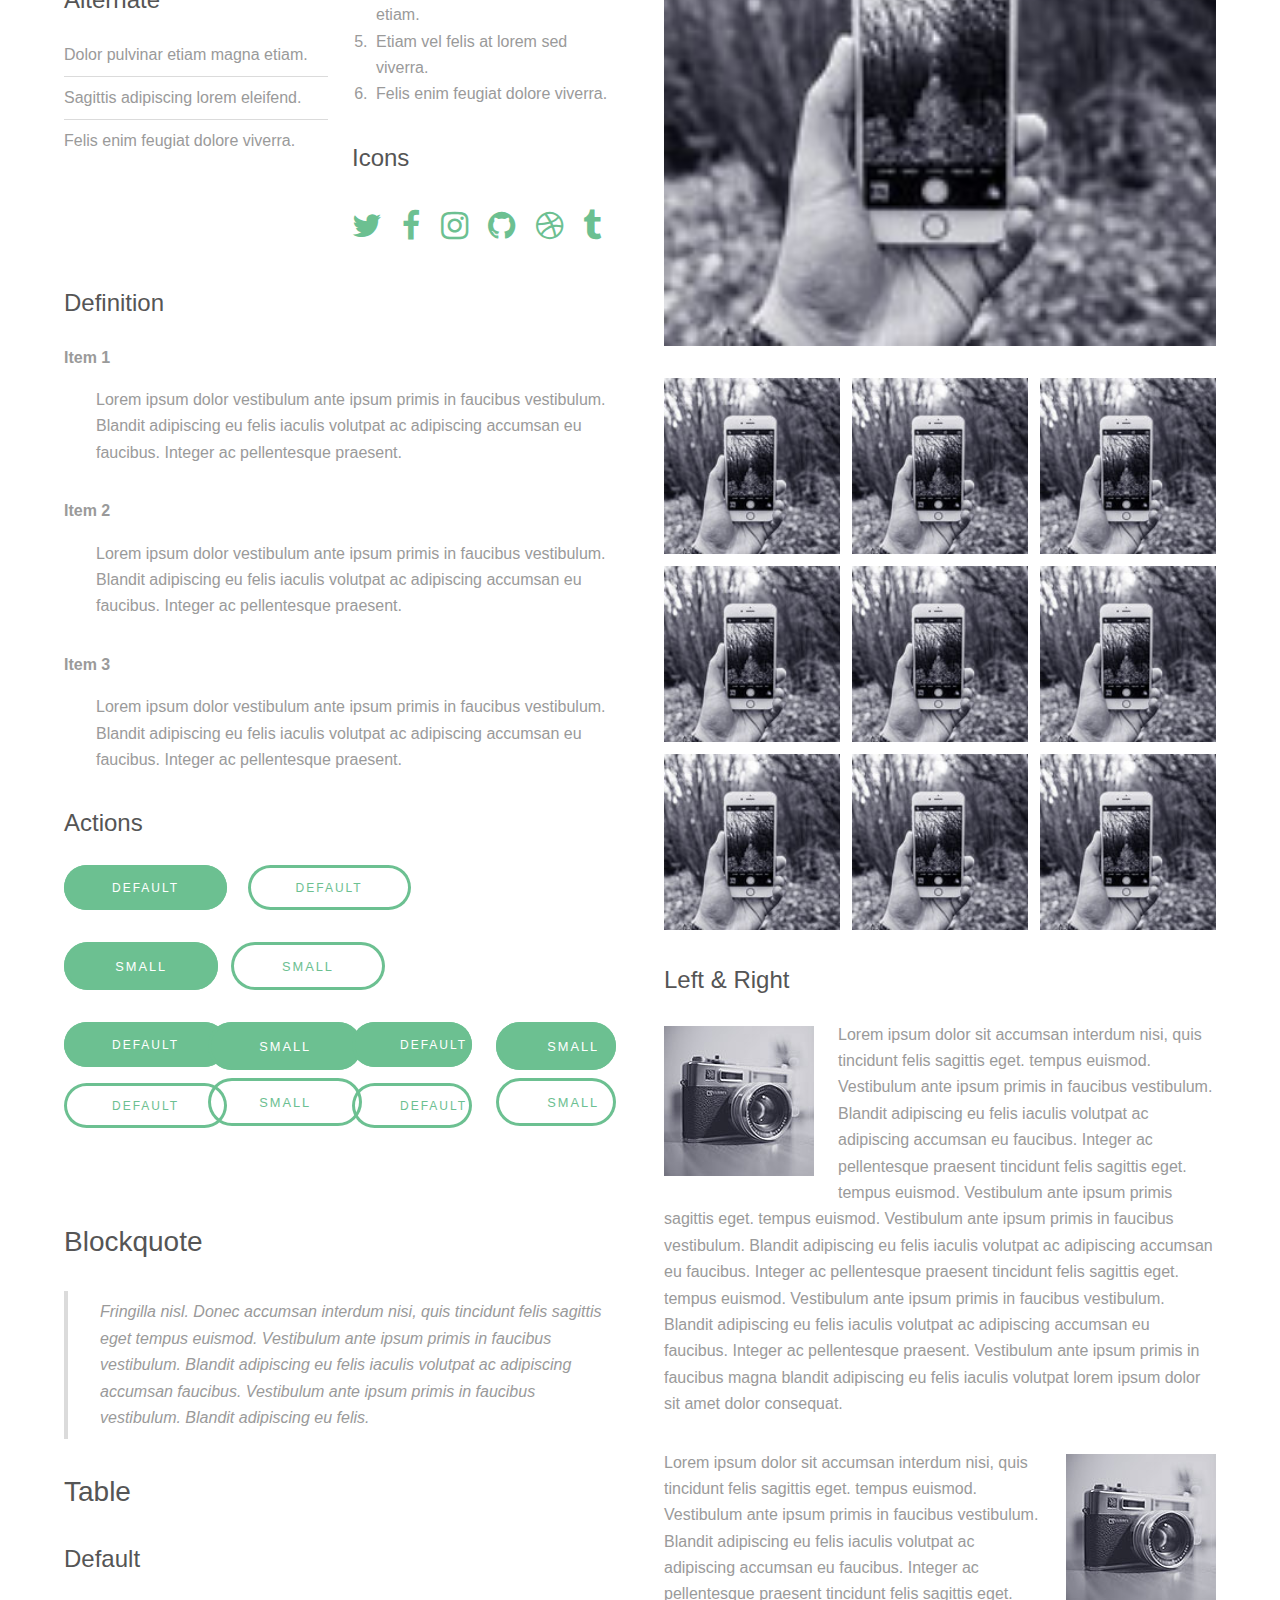
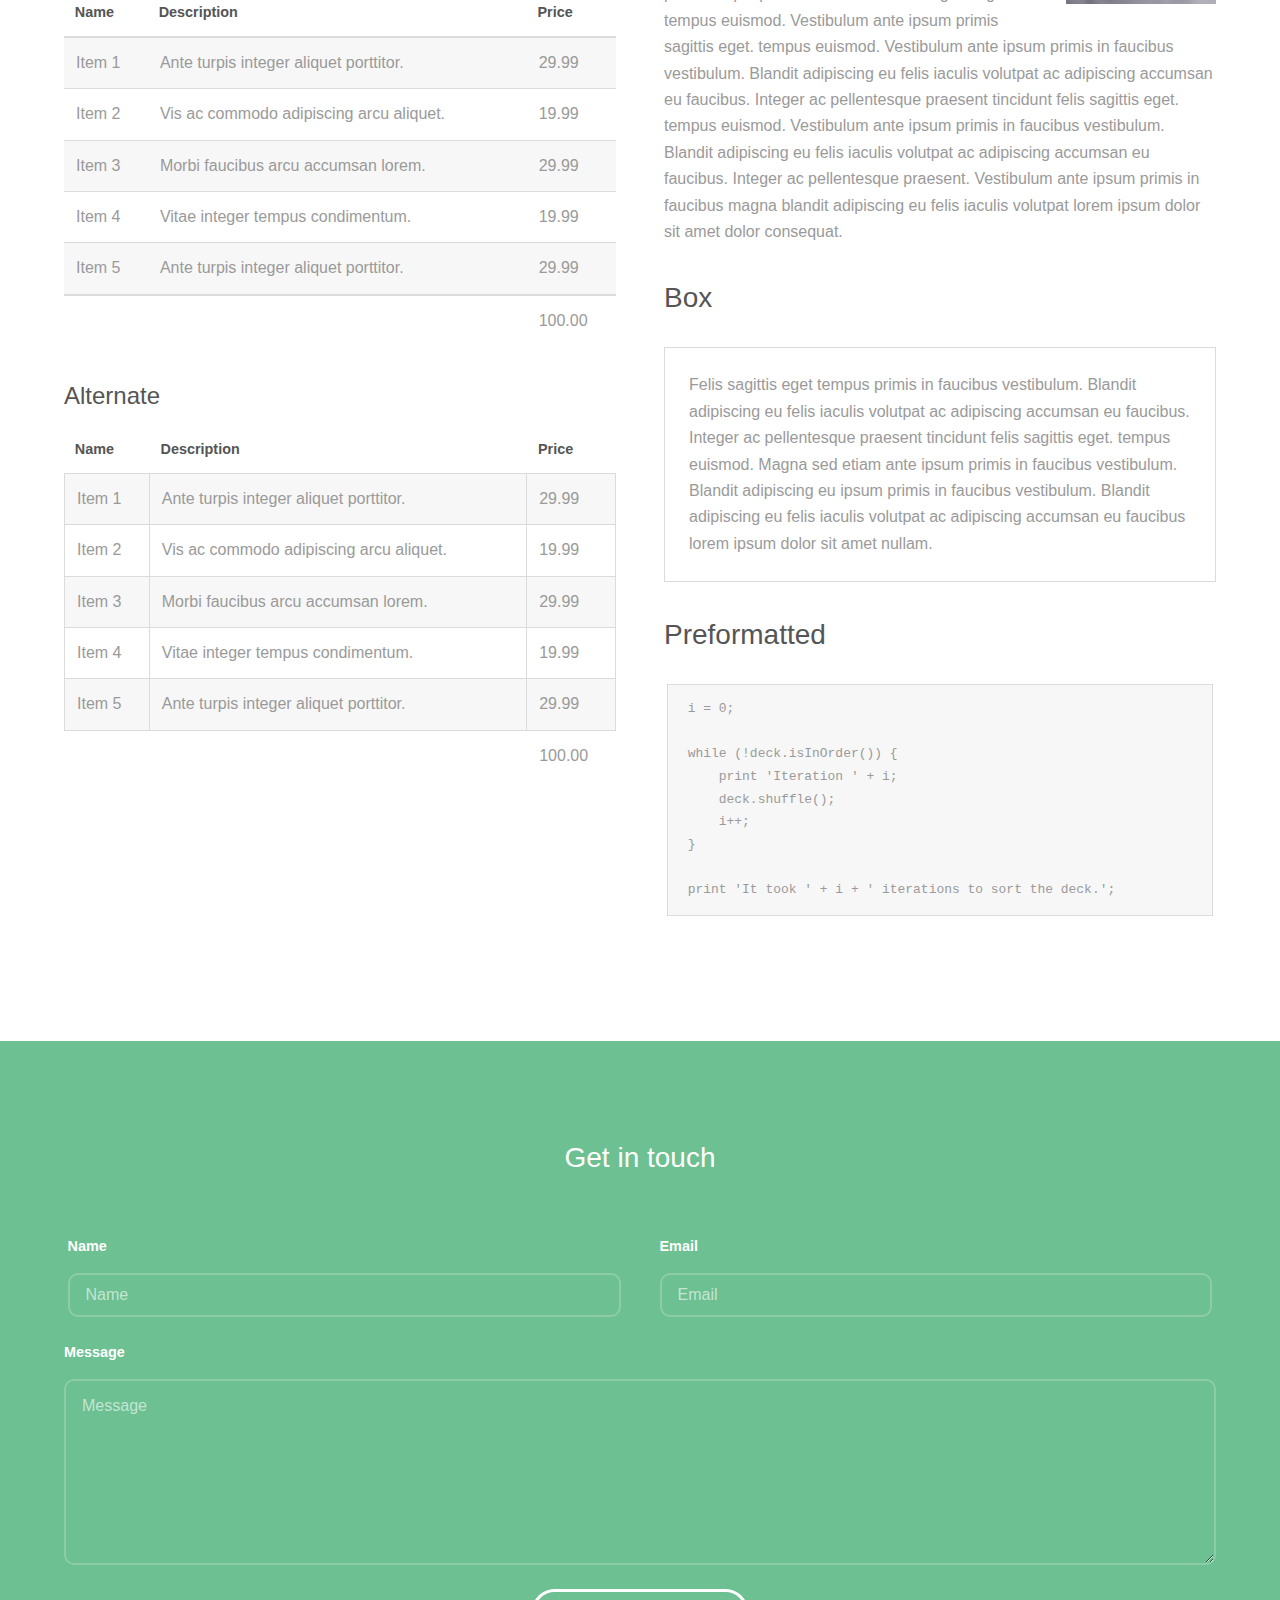
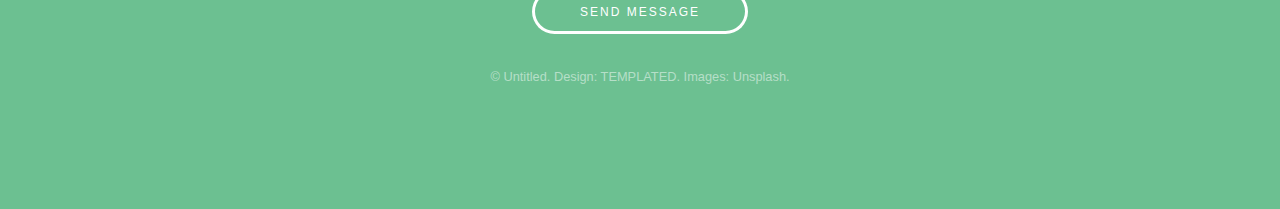
<file: the goods/wellness.html>
<!DOCTYPE HTML>
<!--
	Projection by TEMPLATED
	templated.co @templatedco
	Released for free under the Creative Commons Attribution 3.0 license (templated.co/license)
-->
<html>
	<head>
		<title>wellNESS</title>
		<meta charset="utf-8" />
		<meta name="viewport" content="width=device-width, initial-scale=1" />
		<link rel="stylesheet" href="assets/css/main.css" />
	</head>
	<body class="subpage">

		<!-- Header -->
		<header id="header">
			<div class="inner">
				<a href="index.html" class="logo"><strong>Project</strong> by Christian Sheridan</a>
				<nav id="nav">
					<a href="index.html">Home</a>
					<a href="profile.html">Profile</a>
					<a href="fitness.html">Fitness</a>
					<a href="wellness.html">Fitness</a>
				</nav>
				<a href="#navPanel" class="navPanelToggle"><span class="fa fa-bars"></span></a>
			</div>
		</header>

		<!-- Main -->
			<section id="main" class="wrapper">
				<div class="inner">
					<header class="align-center">
						<h2>Wellness</h2>
						<p>Nutritional Guidelines and Tips for Healthy Living</p>
					</header>

					<!-- Intro -->
						<div class="row">
							<section class="6u 12u$(medium)">
								<h2>What is Baseline?</h2>
								<p><strong>Baseline</strong> is a simple boilerplate for creating new projects with <a href="http://skel.io">Skel</a>. It features clear, concise HTML5 and CSS3 code (built on <a href="http://sass-lang.com">Sass</a>), responsiveness right out of the box, off-canvas navigation, an assortment of pre-styled elements, <a href="http://fontawesome.io">Font Awesome</a> icons, and everything offered by Skel + Skel.scss. Baseline is <a href="http://skel.io/license">MIT licensed</a>.</p>
							</section>
							<section class="3u 6u(medium) 12u$(small)">
								<h3>Sed Feugiat</h3>
								<p>Erat ac non lorem justo amet primis dolor adipiscing lacinia accumsan felis sed dolor interdum ut. Amet accumsan magna etiam orci faucibus interdum et lorem ipsum et nullam.</p>
							</section>
							<section class="3u$ 6u$(medium) 12u$(small)">
								<h3>Lorem Ipsum</h3>
								<p>Erat ac non lorem justo amet primis dolor adipiscing lacinia accumsan felis sed dolor interdum ut. Amet accumsan magna etiam orci faucibus interdum et lorem ipsum et nullam.</p>
							</section>
						</div>

					<hr class="major" />

					<!-- Content -->
						<h2 id="content">Sample Content</h2>
						<p>Praesent ac adipiscing ullamcorper semper ut amet ac risus. Lorem sapien ut odio odio nunc. Ac adipiscing nibh porttitor erat risus justo adipiscing adipiscing amet placerat accumsan. Vis. Faucibus odio magna tempus adipiscing a non. In mi primis arcu ut non accumsan vivamus ac blandit adipiscing adipiscing arcu metus praesent turpis eu ac lacinia nunc ac commodo gravida adipiscing eget accumsan ac nunc adipiscing adipiscing.</p>
						<div class="row">
							<div class="6u 12u$(small)">
								<h3>Sem turpis amet semper</h3>
								<p>Nunc lacinia ante nunc ac lobortis. Interdum adipiscing gravida odio porttitor sem non mi integer non faucibus ornare mi ut ante amet placerat aliquet. Volutpat commodo eu sed ante lacinia. Sapien a lorem in integer ornare praesent commodo adipiscing arcu in massa commodo lorem accumsan at odio massa ac ac. Semper adipiscing varius montes viverra nibh in adipiscing blandit tempus accumsan.</p>
							</div>
							<div class="6u$ 12u$(small)">
								<h3>Magna odio tempus commodo</h3>
								<p>In arcu accumsan arcu adipiscing accumsan orci ac. Felis id enim aliquet. Accumsan ac integer lobortis commodo ornare aliquet accumsan erat tempus amet porttitor. Ante commodo blandit adipiscing integer semper orci eget. Faucibus commodo adipiscing mi eu nullam accumsan morbi arcu ornare odio mi adipiscing nascetur lacus ac interdum morbi accumsan vis mi accumsan ac praesent.</p>
							</div>
							<!-- Break -->
							<div class="4u 12u$(medium)">
								<h3>Interdum sapien gravida</h3>
								<p>Nunc lacinia ante nunc ac lobortis. Interdum adipiscing gravida odio porttitor sem non mi integer non faucibus ornare mi ut ante amet placerat aliquet. Volutpat eu sed ante lacinia sapien lorem accumsan varius montes viverra nibh in adipiscing blandit tempus accumsan.</p>
							</div>
							<div class="4u 12u$(medium)">
								<h3>Faucibus consequat lorem</h3>
								<p>Nunc lacinia ante nunc ac lobortis. Interdum adipiscing gravida odio porttitor sem non mi integer non faucibus ornare mi ut ante amet placerat aliquet. Volutpat eu sed ante lacinia sapien lorem accumsan varius montes viverra nibh in adipiscing blandit tempus accumsan.</p>
							</div>
							<div class="4u$ 12u$(medium)">
								<h3>Accumsan montes viverra</h3>
								<p>Nunc lacinia ante nunc ac lobortis. Interdum adipiscing gravida odio porttitor sem non mi integer non faucibus ornare mi ut ante amet placerat aliquet. Volutpat eu sed ante lacinia sapien lorem accumsan varius montes viverra nibh in adipiscing blandit tempus accumsan.</p>
							</div>
						</div>

					<hr class="major" />

					<!-- Elements -->
						<h2 id="elements">Elements</h2>
						<div class="row 200%">
							<div class="6u 12u$(medium)">

								<!-- Text stuff -->
									<h3>Text</h3>
									<p>This is <b>bold</b> and this is <strong>strong</strong>. This is <i>italic</i> and this is <em>emphasized</em>.
									This is <sup>superscript</sup> text and this is <sub>subscript</sub> text.
									This is <u>underlined</u> and this is code: <code>for (;;) { ... }</code>.</p>
									<hr />
									<h2>Heading Level 2</h2>
									<h3>Heading Level 3</h3>
									<h4>Heading Level 4</h4>
									<h5>Heading Level 5</h5>
									<h6>Heading Level 6</h6>
									<hr />
									<header>
										<h2>Heading with a Subtitle</h2>
										<p>Lorem ipsum dolor sit amet nullam id egestas urna aliquam</p>
									</header>
									<p>Nunc lacinia ante nunc ac lobortis. Interdum adipiscing gravida odio porttitor sem non mi integer non faucibus ornare mi ut ante amet placerat aliquet. Volutpat eu sed ante lacinia sapien lorem accumsan varius montes viverra nibh in adipiscing blandit tempus accumsan.</p>
									<header>
										<h3>Heading with a Subtitle</h3>
										<p>Lorem ipsum dolor sit amet nullam id egestas urna aliquam</p>
									</header>
									<p>Nunc lacinia ante nunc ac lobortis. Interdum adipiscing gravida odio porttitor sem non mi integer non faucibus ornare mi ut ante amet placerat aliquet. Volutpat eu sed ante lacinia sapien lorem accumsan varius montes viverra nibh in adipiscing blandit tempus accumsan.</p>
									<header>
										<h4>Heading with a Subtitle</h4>
										<p>Lorem ipsum dolor sit amet nullam id egestas urna aliquam</p>
									</header>
									<p>Nunc lacinia ante nunc ac lobortis. Interdum adipiscing gravida odio porttitor sem non mi integer non faucibus ornare mi ut ante amet placerat aliquet. Volutpat eu sed ante lacinia sapien lorem accumsan varius montes viverra nibh in adipiscing blandit tempus accumsan.</p>

								<!-- Lists -->
									<h3>Lists</h3>
									<div class="row">
										<div class="6u 12u$(small)">

											<h4>Unordered</h4>
											<ul>
												<li>Dolor pulvinar etiam magna etiam.</li>
												<li>Sagittis adipiscing lorem eleifend.</li>
												<li>Felis enim feugiat dolore viverra.</li>
											</ul>

											<h4>Alternate</h4>
											<ul class="alt">
												<li>Dolor pulvinar etiam magna etiam.</li>
												<li>Sagittis adipiscing lorem eleifend.</li>
												<li>Felis enim feugiat dolore viverra.</li>
											</ul>

										</div>
										<div class="6u$ 12u$(small)">

											<h4>Ordered</h4>
											<ol>
												<li>Dolor pulvinar etiam magna etiam.</li>
												<li>Etiam vel felis at lorem sed viverra.</li>
												<li>Felis enim feugiat dolore viverra.</li>
												<li>Dolor pulvinar etiam magna etiam.</li>
												<li>Etiam vel felis at lorem sed viverra.</li>
												<li>Felis enim feugiat dolore viverra.</li>
											</ol>

											<h4>Icons</h4>
											<ul class="icons">
												<li><a href="#" class="icon fa-twitter"><span class="label">Twitter</span></a></li>
												<li><a href="#" class="icon fa-facebook"><span class="label">Facebook</span></a></li>
												<li><a href="#" class="icon fa-instagram"><span class="label">Instagram</span></a></li>
												<li><a href="#" class="icon fa-github"><span class="label">Github</span></a></li>
												<li><a href="#" class="icon fa-dribbble"><span class="label">Dribbble</span></a></li>
												<li><a href="#" class="icon fa-tumblr"><span class="label">Tumblr</span></a></li>
											</ul>

										</div>
									</div>
									<h4>Definition</h4>
									<dl>
										<dt>Item 1</dt>
										<dd>
											<p>Lorem ipsum dolor vestibulum ante ipsum primis in faucibus vestibulum. Blandit adipiscing eu felis iaculis volutpat ac adipiscing accumsan eu faucibus. Integer ac pellentesque praesent.</p>
										</dd>
										<dt>Item 2</dt>
										<dd>
											<p>Lorem ipsum dolor vestibulum ante ipsum primis in faucibus vestibulum. Blandit adipiscing eu felis iaculis volutpat ac adipiscing accumsan eu faucibus. Integer ac pellentesque praesent.</p>
										</dd>
										<dt>Item 3</dt>
										<dd>
											<p>Lorem ipsum dolor vestibulum ante ipsum primis in faucibus vestibulum. Blandit adipiscing eu felis iaculis volutpat ac adipiscing accumsan eu faucibus. Integer ac pellentesque praesent.</p>
										</dd>
									</dl>

									<h4>Actions</h4>
									<ul class="actions">
										<li><a href="#" class="button special">Default</a></li>
										<li><a href="#" class="button">Default</a></li>
										<li><a href="#" class="button alt">Default</a></li>
									</ul>
									<ul class="actions small">
										<li><a href="#" class="button special small">Small</a></li>
										<li><a href="#" class="button small">Small</a></li>
										<li><a href="#" class="button alt small">Small</a></li>
									</ul>
									<div class="row">
										<div class="3u 12u$(small)">
											<ul class="actions vertical">
												<li><a href="#" class="button special">Default</a></li>
												<li><a href="#" class="button">Default</a></li>
												<li><a href="#" class="button alt">Default</a></li>
											</ul>
										</div>
										<div class="3u 12u$(small)">
											<ul class="actions vertical small">
												<li><a href="#" class="button special small">Small</a></li>
												<li><a href="#" class="button small">Small</a></li>
												<li><a href="#" class="button alt small">Small</a></li>
											</ul>
										</div>
										<div class="3u 12u$(small)">
											<ul class="actions vertical">
												<li><a href="#" class="button special fit">Default</a></li>
												<li><a href="#" class="button fit">Default</a></li>
												<li><a href="#" class="button alt fit">Default</a></li>
											</ul>
										</div>
										<div class="3u$ 12u$(small)">
											<ul class="actions vertical small">
												<li><a href="#" class="button special small fit">Small</a></li>
												<li><a href="#" class="button small fit">Small</a></li>
												<li><a href="#" class="button alt small fit">Small</a></li>
											</ul>
										</div>
									</div>

								<!-- Blockquote -->
									<h3>Blockquote</h3>
									<blockquote>Fringilla nisl. Donec accumsan interdum nisi, quis tincidunt felis sagittis eget tempus euismod. Vestibulum ante ipsum primis in faucibus vestibulum. Blandit adipiscing eu felis iaculis volutpat ac adipiscing accumsan faucibus. Vestibulum ante ipsum primis in faucibus vestibulum. Blandit adipiscing eu felis.</blockquote>

								<!-- Table -->
									<h3>Table</h3>

									<h4>Default</h4>
									<div class="table-wrapper">
										<table>
											<thead>
												<tr>
													<th>Name</th>
													<th>Description</th>
													<th>Price</th>
												</tr>
											</thead>
											<tbody>
												<tr>
													<td>Item 1</td>
													<td>Ante turpis integer aliquet porttitor.</td>
													<td>29.99</td>
												</tr>
												<tr>
													<td>Item 2</td>
													<td>Vis ac commodo adipiscing arcu aliquet.</td>
													<td>19.99</td>
												</tr>
												<tr>
													<td>Item 3</td>
													<td> Morbi faucibus arcu accumsan lorem.</td>
													<td>29.99</td>
												</tr>
												<tr>
													<td>Item 4</td>
													<td>Vitae integer tempus condimentum.</td>
													<td>19.99</td>
												</tr>
												<tr>
													<td>Item 5</td>
													<td>Ante turpis integer aliquet porttitor.</td>
													<td>29.99</td>
												</tr>
											</tbody>
											<tfoot>
												<tr>
													<td colspan="2"></td>
													<td>100.00</td>
												</tr>
											</tfoot>
										</table>
									</div>

									<h4>Alternate</h4>
									<div class="table-wrapper">
										<table class="alt">
											<thead>
												<tr>
													<th>Name</th>
													<th>Description</th>
													<th>Price</th>
												</tr>
											</thead>
											<tbody>
												<tr>
													<td>Item 1</td>
													<td>Ante turpis integer aliquet porttitor.</td>
													<td>29.99</td>
												</tr>
												<tr>
													<td>Item 2</td>
													<td>Vis ac commodo adipiscing arcu aliquet.</td>
													<td>19.99</td>
												</tr>
												<tr>
													<td>Item 3</td>
													<td> Morbi faucibus arcu accumsan lorem.</td>
													<td>29.99</td>
												</tr>
												<tr>
													<td>Item 4</td>
													<td>Vitae integer tempus condimentum.</td>
													<td>19.99</td>
												</tr>
												<tr>
													<td>Item 5</td>
													<td>Ante turpis integer aliquet porttitor.</td>
													<td>29.99</td>
												</tr>
											</tbody>
											<tfoot>
												<tr>
													<td colspan="2"></td>
													<td>100.00</td>
												</tr>
											</tfoot>
										</table>
									</div>

							</div>
							<div class="6u$ 12u$(medium)">

								<!-- Buttons -->
									<h3>Buttons</h3>
									<ul class="actions">
										<li><a href="#" class="button special">Special</a></li>
										<li><a href="#" class="button">Default</a></li>
										<li><a href="#" class="button alt">Alternate</a></li>
									</ul>
									<ul class="actions">
										<li><a href="#" class="button special big">Big</a></li>
										<li><a href="#" class="button">Default</a></li>
										<li><a href="#" class="button alt small">Small</a></li>
									</ul>
									<ul class="actions fit">
										<li><a href="#" class="button special fit">Fit</a></li>
										<li><a href="#" class="button fit">Fit</a></li>
										<li><a href="#" class="button alt fit">Fit</a></li>
									</ul>
									<ul class="actions fit small">
										<li><a href="#" class="button special fit small">Fit + Small</a></li>
										<li><a href="#" class="button fit small">Fit + Small</a></li>
										<li><a href="#" class="button alt fit small">Fit + Small</a></li>
									</ul>
									<ul class="actions">
										<li><a href="#" class="button special icon fa-search">Icon</a></li>
										<li><a href="#" class="button icon fa-download">Icon</a></li>
										<li><a href="#" class="button alt icon fa-check">Icon</a></li>
									</ul>
									<ul class="actions">
										<li><span class="button special disabled">Special</span></li>
										<li><span class="button disabled">Default</span></li>
										<li><span class="button alt disabled">Alternate</span></li>
									</ul>

								<!-- Form -->
									<h3>Form</h3>

									<form method="post" action="#">
										<div class="row uniform">
											<div class="6u 12u$(xsmall)">
												<input type="text" name="demo-name" id="demo-name" value="" placeholder="Name" />
											</div>
											<div class="6u$ 12u$(xsmall)">
												<input type="email" name="demo-email" id="demo-email" value="" placeholder="Email" />
											</div>
											<!-- Break -->
											<div class="12u$">
												<div class="select-wrapper">
													<select name="demo-category" id="demo-category">
														<option value="">- Category -</option>
														<option value="1">Manufacturing</option>
														<option value="1">Shipping</option>
														<option value="1">Administration</option>
														<option value="1">Human Resources</option>
													</select>
												</div>
											</div>
											<!-- Break -->
											<div class="4u 12u$(small)">
												<input type="radio" id="demo-priority-low" name="demo-priority" checked>
												<label for="demo-priority-low">Low Priority</label>
											</div>
											<div class="4u 12u$(small)">
												<input type="radio" id="demo-priority-normal" name="demo-priority">
												<label for="demo-priority-normal">Normal Priority</label>
											</div>
											<div class="4u$ 12u$(small)">
												<input type="radio" id="demo-priority-high" name="demo-priority">
												<label for="demo-priority-high">High Priority</label>
											</div>
											<!-- Break -->
											<div class="6u 12u$(small)">
												<input type="checkbox" id="demo-copy" name="demo-copy">
												<label for="demo-copy">Email me a copy of this message</label>
											</div>
											<div class="6u$ 12u$(small)">
												<input type="checkbox" id="demo-human" name="demo-human" checked>
												<label for="demo-human">I am a human and not a robot</label>
											</div>
											<!-- Break -->
											<div class="12u$">
												<textarea name="demo-message" id="demo-message" placeholder="Enter your message" rows="6"></textarea>
											</div>
											<!-- Break -->
											<div class="12u$">
												<ul class="actions">
													<li><input type="submit" value="Send Message" /></li>
													<li><input type="reset" value="Reset" class="alt" /></li>
												</ul>
											</div>
										</div>
									</form>

									<hr />

									<form method="post" action="#">
										<div class="row uniform">
											<div class="9u 12u$(small)">
												<input type="text" name="query" id="query" value="" placeholder="Query" />
											</div>
											<div class="3u$ 12u$(small)">
												<input type="submit" value="Search" class="fit" />
											</div>
										</div>
									</form>

								<!-- Image -->
									<h3>Image</h3>

									<h4>Fit</h4>
									<span class="image fit"><img src="images/pic01.jpg" alt="" /></span>
									<div class="box alt">
										<div class="row 50% uniform">
											<div class="4u"><span class="image fit"><img src="images/pic01.jpg" alt="" /></span></div>
											<div class="4u"><span class="image fit"><img src="images/pic01.jpg" alt="" /></span></div>
											<div class="4u$"><span class="image fit"><img src="images/pic01.jpg" alt="" /></span></div>
											<!-- Break -->
											<div class="4u"><span class="image fit"><img src="images/pic01.jpg" alt="" /></span></div>
											<div class="4u"><span class="image fit"><img src="images/pic01.jpg" alt="" /></span></div>
											<div class="4u$"><span class="image fit"><img src="images/pic01.jpg" alt="" /></span></div>
											<!-- Break -->
											<div class="4u"><span class="image fit"><img src="images/pic01.jpg" alt="" /></span></div>
											<div class="4u"><span class="image fit"><img src="images/pic01.jpg" alt="" /></span></div>
											<div class="4u$"><span class="image fit"><img src="images/pic01.jpg" alt="" /></span></div>
										</div>
									</div>

									<h4>Left &amp; Right</h4>
									<p><span class="image left"><img src="images/pic02.jpg" alt="" /></span>Lorem ipsum dolor sit accumsan interdum nisi, quis tincidunt felis sagittis eget. tempus euismod. Vestibulum ante ipsum primis in faucibus vestibulum. Blandit adipiscing eu felis iaculis volutpat ac adipiscing accumsan eu faucibus. Integer ac pellentesque praesent tincidunt felis sagittis eget. tempus euismod. Vestibulum ante ipsum primis sagittis eget. tempus euismod. Vestibulum ante ipsum primis in faucibus vestibulum. Blandit adipiscing eu felis iaculis volutpat ac adipiscing accumsan eu faucibus. Integer ac pellentesque praesent tincidunt felis sagittis eget. tempus euismod. Vestibulum ante ipsum primis in faucibus vestibulum. Blandit adipiscing eu felis iaculis volutpat ac adipiscing accumsan eu faucibus. Integer ac pellentesque praesent. Vestibulum ante ipsum primis in faucibus magna blandit adipiscing eu felis iaculis volutpat lorem ipsum dolor sit amet dolor consequat.</p>
									<p><span class="image right"><img src="images/pic02.jpg" alt="" /></span>Lorem ipsum dolor sit accumsan interdum nisi, quis tincidunt felis sagittis eget. tempus euismod. Vestibulum ante ipsum primis in faucibus vestibulum. Blandit adipiscing eu felis iaculis volutpat ac adipiscing accumsan eu faucibus. Integer ac pellentesque praesent tincidunt felis sagittis eget. tempus euismod. Vestibulum ante ipsum primis sagittis eget. tempus euismod. Vestibulum ante ipsum primis in faucibus vestibulum. Blandit adipiscing eu felis iaculis volutpat ac adipiscing accumsan eu faucibus. Integer ac pellentesque praesent tincidunt felis sagittis eget. tempus euismod. Vestibulum ante ipsum primis in faucibus vestibulum. Blandit adipiscing eu felis iaculis volutpat ac adipiscing accumsan eu faucibus. Integer ac pellentesque praesent. Vestibulum ante ipsum primis in faucibus magna blandit adipiscing eu felis iaculis volutpat lorem ipsum dolor sit amet dolor consequat.</p>

								<!-- Box -->
									<h3>Box</h3>
									<div class="box">
										<p>Felis sagittis eget tempus primis in faucibus vestibulum. Blandit adipiscing eu felis iaculis volutpat ac adipiscing accumsan eu faucibus. Integer ac pellentesque praesent tincidunt felis sagittis eget. tempus euismod. Magna sed etiam ante ipsum primis in faucibus vestibulum. Blandit adipiscing eu ipsum primis in faucibus vestibulum. Blandit adipiscing eu felis iaculis volutpat ac adipiscing accumsan eu faucibus lorem ipsum dolor sit amet nullam.</p>
									</div>

								<!-- Preformatted Code -->
									<h3>Preformatted</h3>
									<pre><code>i = 0;

while (!deck.isInOrder()) {
    print 'Iteration ' + i;
    deck.shuffle();
    i++;
}

print 'It took ' + i + ' iterations to sort the deck.';
</code></pre>

						</div>
					</div>

				</div>

			</section>

		<!-- Footer -->
			<footer id="footer">
				<div class="inner">

					<h3>Get in touch</h3>

					<form action="#" method="post">

						<div class="field half first">
							<label for="name">Name</label>
							<input name="name" id="name" type="text" placeholder="Name">
						</div>
						<div class="field half">
							<label for="email">Email</label>
							<input name="email" id="email" type="email" placeholder="Email">
						</div>
						<div class="field">
							<label for="message">Message</label>
							<textarea name="message" id="message" rows="6" placeholder="Message"></textarea>
						</div>
						<ul class="actions">
							<li><input value="Send Message" class="button alt" type="submit"></li>
						</ul>
					</form>

					<div class="copyright">
						&copy; Untitled. Design: <a href="https://templated.co">TEMPLATED</a>. Images: <a href="https://unsplash.com">Unsplash</a>.
					</div>

				</div>
			</footer>

		<!-- Scripts -->
			<script src="assets/js/jquery.min.js"></script>
			<script src="assets/js/skel.min.js"></script>
			<script src="assets/js/util.js"></script>
			<script src="assets/js/main.js"></script>

	</body>
</html>
</file>
<file: the goods/assets/css/main.css>
@charset "UTF-8";
@import url(font-awesome.min.css);
@import <link rel="stylesheet" href="https://use.fontawesome.com/releases/v5.5.0/css/all.css" integrity="sha384-B4dIYHKNBt8Bc12p+WXckhzcICo0wtJAoU8YZTY5qE0Id1GSseTk6S+L3BlXeVIU" crossorigin="anonymous">
@import "https://fonts.googleapis.com/css?family=Source+Sans+Pro:300,400,600";

/*
	Projection by TEMPLATED
	templated.co @templatedco
	Released for free under the Creative Commons Attribution 3.0 license (templated.co/license)
*/

/* Reset */

	html, body, div, span, applet, object, iframe, h1, h2, h3, h4, h5, h6, p, blockquote, pre, a, abbr, acronym, address, big, cite, code, del, dfn, em, img, ins, kbd, q, s, samp, small, strike, strong, sub, sup, tt, var, b, u, i, center, dl, dt, dd, ol, ul, li, fieldset, form, label, legend, table, caption, tbody, tfoot, thead, tr, th, td, article, aside, canvas, details, embed, figure, figcaption, footer, header, hgroup, menu, nav, output, ruby, section, summary, time, mark, audio, video {
		margin: 0;
		padding: 0;
		border: 0;
		font-size: 100%;
		font: inherit;
		vertical-align: baseline;
	}

	article, aside, details, figcaption, figure, footer, header, hgroup, menu, nav, section {
		display: block;
	}

	body {
		line-height: 1;
	}

	ol, ul {
		list-style: none;
	}

	blockquote, q {
		quotes: none;
	}

	blockquote:before, blockquote:after, q:before, q:after {
		content: '';
		content: none;
	}

	table {
		border-collapse: collapse;
		border-spacing: 0;
	}

	body {
		-webkit-text-size-adjust: none;
	}

/* Box Model */

	*, *:before, *:after {
		-moz-box-sizing: border-box;
		-webkit-box-sizing: border-box;
		box-sizing: border-box;
	}

/* Containers */

	.container {
		margin-left: auto;
		margin-right: auto;
	}

	.container.\31 25\25 {
		width: 100%;
		max-width: 100em;
		min-width: 80em;
	}

	.container.\37 5\25 {
		width: 60em;
	}

	.container.\35 0\25 {
		width: 40em;
	}

	.container.\32 5\25 {
		width: 20em;
	}

	.container {
		width: 80em;
	}

	@media screen and (max-width: 1680px) {

		.container.\31 25\25 {
			width: 100%;
			max-width: 100em;
			min-width: 80em;
		}

		.container.\37 5\25 {
			width: 60em;
		}

		.container.\35 0\25 {
			width: 40em;
		}

		.container.\32 5\25 {
			width: 20em;
		}

		.container {
			width: 80em;
		}

	}

	@media screen and (max-width: 1280px) {

		.container.\31 25\25 {
			width: 100%;
			max-width: 81.25em;
			min-width: 65em;
		}

		.container.\37 5\25 {
			width: 48.75em;
		}

		.container.\35 0\25 {
			width: 32.5em;
		}

		.container.\32 5\25 {
			width: 16.25em;
		}

		.container {
			width: 65em;
		}

	}

	@media screen and (max-width: 980px) {

		.container.\31 25\25 {
			width: 100%;
			max-width: 112.5%;
			min-width: 90%;
		}

		.container.\37 5\25 {
			width: 67.5%;
		}

		.container.\35 0\25 {
			width: 45%;
		}

		.container.\32 5\25 {
			width: 22.5%;
		}

		.container {
			width: 90%;
		}

	}

	@media screen and (max-width: 736px) {

		.container.\31 25\25 {
			width: 100%;
			max-width: 112.5%;
			min-width: 90%;
		}

		.container.\37 5\25 {
			width: 67.5%;
		}

		.container.\35 0\25 {
			width: 45%;
		}

		.container.\32 5\25 {
			width: 22.5%;
		}

		.container {
			width: 90% !important;
		}

	}

	@media screen and (max-width: 480px) {

		.container.\31 25\25 {
			width: 100%;
			max-width: 112.5%;
			min-width: 90%;
		}

		.container.\37 5\25 {
			width: 67.5%;
		}

		.container.\35 0\25 {
			width: 45%;
		}

		.container.\32 5\25 {
			width: 22.5%;
		}

		.container {
			width: 90% !important;
		}

	}

/* Grid */

	.row {
		border-bottom: solid 1px transparent;
		-moz-box-sizing: border-box;
		-webkit-box-sizing: border-box;
		box-sizing: border-box;
	}

	.row > * {
		float: left;
		-moz-box-sizing: border-box;
		-webkit-box-sizing: border-box;
		box-sizing: border-box;
	}

	.row:after, .row:before {
		content: '';
		display: block;
		clear: both;
		height: 0;
	}

	.row.uniform > * > :first-child {
		margin-top: 0;
	}

	.row.uniform > * > :last-child {
		margin-bottom: 0;
	}

	.row.\30 \25 > * {
		padding: 0 0 0 0em;
	}

	.row.\30 \25 {
		margin: 0 0 -1px 0em;
	}

	.row.uniform.\30 \25 > * {
		padding: 0em 0 0 0em;
	}

	.row.uniform.\30 \25 {
		margin: 0em 0 -1px 0em;
	}

	.row > * {
		padding: 0 0 0 2em;
	}

	.row {
		margin: 0 0 -1px -2em;
	}

	.row.uniform > * {
		padding: 2em 0 0 2em;
	}

	.row.uniform {
		margin: -2em 0 -1px -2em;
	}

	.row.\32 00\25 > * {
		padding: 0 0 0 4em;
	}

	.row.\32 00\25 {
		margin: 0 0 -1px -4em;
	}

	.row.uniform.\32 00\25 > * {
		padding: 4em 0 0 4em;
	}

	.row.uniform.\32 00\25 {
		margin: -4em 0 -1px -4em;
	}

	.row.\31 50\25 > * {
		padding: 0 0 0 3em;
	}

	.row.\31 50\25 {
		margin: 0 0 -1px -3em;
	}

	.row.uniform.\31 50\25 > * {
		padding: 3em 0 0 3em;
	}

	.row.uniform.\31 50\25 {
		margin: -3em 0 -1px -3em;
	}

	.row.\35 0\25 > * {
		padding: 0 0 0 1em;
	}

	.row.\35 0\25 {
		margin: 0 0 -1px -1em;
	}

	.row.uniform.\35 0\25 > * {
		padding: 1em 0 0 1em;
	}

	.row.uniform.\35 0\25 {
		margin: -1em 0 -1px -1em;
	}

	.row.\32 5\25 > * {
		padding: 0 0 0 0.5em;
	}

	.row.\32 5\25 {
		margin: 0 0 -1px -0.5em;
	}

	.row.uniform.\32 5\25 > * {
		padding: 0.5em 0 0 0.5em;
	}

	.row.uniform.\32 5\25 {
		margin: -0.5em 0 -1px -0.5em;
	}

	.\31 2u, .\31 2u\24 {
		width: 100%;
		clear: none;
		margin-left: 0;
	}

	.\31 1u, .\31 1u\24 {
		width: 91.6666666667%;
		clear: none;
		margin-left: 0;
	}

	.\31 0u, .\31 0u\24 {
		width: 83.3333333333%;
		clear: none;
		margin-left: 0;
	}

	.\39 u, .\39 u\24 {
		width: 75%;
		clear: none;
		margin-left: 0;
	}

	.\38 u, .\38 u\24 {
		width: 66.6666666667%;
		clear: none;
		margin-left: 0;
	}

	.\37 u, .\37 u\24 {
		width: 58.3333333333%;
		clear: none;
		margin-left: 0;
	}

	.\36 u, .\36 u\24 {
		width: 50%;
		clear: none;
		margin-left: 0;
	}

	.\35 u, .\35 u\24 {
		width: 41.6666666667%;
		clear: none;
		margin-left: 0;
	}

	.\34 u, .\34 u\24 {
		width: 33.3333333333%;
		clear: none;
		margin-left: 0;
	}

	.\33 u, .\33 u\24 {
		width: 25%;
		clear: none;
		margin-left: 0;
	}

	.\32 u, .\32 u\24 {
		width: 16.6666666667%;
		clear: none;
		margin-left: 0;
	}

	.\31 u, .\31 u\24 {
		width: 8.3333333333%;
		clear: none;
		margin-left: 0;
	}

	.\31 2u\24 + *,
	.\31 1u\24 + *,
	.\31 0u\24 + *,
	.\39 u\24 + *,
	.\38 u\24 + *,
	.\37 u\24 + *,
	.\36 u\24 + *,
	.\35 u\24 + *,
	.\34 u\24 + *,
	.\33 u\24 + *,
	.\32 u\24 + *,
	.\31 u\24 + * {
		clear: left;
	}

	.\-11u {
		margin-left: 91.66667%;
	}

	.\-10u {
		margin-left: 83.33333%;
	}

	.\-9u {
		margin-left: 75%;
	}

	.\-8u {
		margin-left: 66.66667%;
	}

	.\-7u {
		margin-left: 58.33333%;
	}

	.\-6u {
		margin-left: 50%;
	}

	.\-5u {
		margin-left: 41.66667%;
	}

	.\-4u {
		margin-left: 33.33333%;
	}

	.\-3u {
		margin-left: 25%;
	}

	.\-2u {
		margin-left: 16.66667%;
	}

	.\-1u {
		margin-left: 8.33333%;
	}

	@media screen and (max-width: 1680px) {

		.row > * {
			padding: 0 0 0 2em;
		}

		.row {
			margin: 0 0 -1px -2em;
		}

		.row.uniform > * {
			padding: 2em 0 0 2em;
		}

		.row.uniform {
			margin: -2em 0 -1px -2em;
		}

		.row.\32 00\25 > * {
			padding: 0 0 0 4em;
		}

		.row.\32 00\25 {
			margin: 0 0 -1px -4em;
		}

		.row.uniform.\32 00\25 > * {
			padding: 4em 0 0 4em;
		}

		.row.uniform.\32 00\25 {
			margin: -4em 0 -1px -4em;
		}

		.row.\31 50\25 > * {
			padding: 0 0 0 3em;
		}

		.row.\31 50\25 {
			margin: 0 0 -1px -3em;
		}

		.row.uniform.\31 50\25 > * {
			padding: 3em 0 0 3em;
		}

		.row.uniform.\31 50\25 {
			margin: -3em 0 -1px -3em;
		}

		.row.\35 0\25 > * {
			padding: 0 0 0 1em;
		}

		.row.\35 0\25 {
			margin: 0 0 -1px -1em;
		}

		.row.uniform.\35 0\25 > * {
			padding: 1em 0 0 1em;
		}

		.row.uniform.\35 0\25 {
			margin: -1em 0 -1px -1em;
		}

		.row.\32 5\25 > * {
			padding: 0 0 0 0.5em;
		}

		.row.\32 5\25 {
			margin: 0 0 -1px -0.5em;
		}

		.row.uniform.\32 5\25 > * {
			padding: 0.5em 0 0 0.5em;
		}

		.row.uniform.\32 5\25 {
			margin: -0.5em 0 -1px -0.5em;
		}

		.\31 2u\28xlarge\29, .\31 2u\24\28xlarge\29 {
			width: 100%;
			clear: none;
			margin-left: 0;
		}

		.\31 1u\28xlarge\29, .\31 1u\24\28xlarge\29 {
			width: 91.6666666667%;
			clear: none;
			margin-left: 0;
		}

		.\31 0u\28xlarge\29, .\31 0u\24\28xlarge\29 {
			width: 83.3333333333%;
			clear: none;
			margin-left: 0;
		}

		.\39 u\28xlarge\29, .\39 u\24\28xlarge\29 {
			width: 75%;
			clear: none;
			margin-left: 0;
		}

		.\38 u\28xlarge\29, .\38 u\24\28xlarge\29 {
			width: 66.6666666667%;
			clear: none;
			margin-left: 0;
		}

		.\37 u\28xlarge\29, .\37 u\24\28xlarge\29 {
			width: 58.3333333333%;
			clear: none;
			margin-left: 0;
		}

		.\36 u\28xlarge\29, .\36 u\24\28xlarge\29 {
			width: 50%;
			clear: none;
			margin-left: 0;
		}

		.\35 u\28xlarge\29, .\35 u\24\28xlarge\29 {
			width: 41.6666666667%;
			clear: none;
			margin-left: 0;
		}

		.\34 u\28xlarge\29, .\34 u\24\28xlarge\29 {
			width: 33.3333333333%;
			clear: none;
			margin-left: 0;
		}

		.\33 u\28xlarge\29, .\33 u\24\28xlarge\29 {
			width: 25%;
			clear: none;
			margin-left: 0;
		}

		.\32 u\28xlarge\29, .\32 u\24\28xlarge\29 {
			width: 16.6666666667%;
			clear: none;
			margin-left: 0;
		}

		.\31 u\28xlarge\29, .\31 u\24\28xlarge\29 {
			width: 8.3333333333%;
			clear: none;
			margin-left: 0;
		}

		.\31 2u\24\28xlarge\29 + *,
		.\31 1u\24\28xlarge\29 + *,
		.\31 0u\24\28xlarge\29 + *,
		.\39 u\24\28xlarge\29 + *,
		.\38 u\24\28xlarge\29 + *,
		.\37 u\24\28xlarge\29 + *,
		.\36 u\24\28xlarge\29 + *,
		.\35 u\24\28xlarge\29 + *,
		.\34 u\24\28xlarge\29 + *,
		.\33 u\24\28xlarge\29 + *,
		.\32 u\24\28xlarge\29 + *,
		.\31 u\24\28xlarge\29 + * {
			clear: left;
		}

		.\-11u\28xlarge\29 {
			margin-left: 91.66667%;
		}

		.\-10u\28xlarge\29 {
			margin-left: 83.33333%;
		}

		.\-9u\28xlarge\29 {
			margin-left: 75%;
		}

		.\-8u\28xlarge\29 {
			margin-left: 66.66667%;
		}

		.\-7u\28xlarge\29 {
			margin-left: 58.33333%;
		}

		.\-6u\28xlarge\29 {
			margin-left: 50%;
		}

		.\-5u\28xlarge\29 {
			margin-left: 41.66667%;
		}

		.\-4u\28xlarge\29 {
			margin-left: 33.33333%;
		}

		.\-3u\28xlarge\29 {
			margin-left: 25%;
		}

		.\-2u\28xlarge\29 {
			margin-left: 16.66667%;
		}

		.\-1u\28xlarge\29 {
			margin-left: 8.33333%;
		}

	}

	@media screen and (max-width: 1280px) {

		.row > * {
			padding: 0 0 0 1.5em;
		}

		.row {
			margin: 0 0 -1px -1.5em;
		}

		.row.uniform > * {
			padding: 1.5em 0 0 1.5em;
		}

		.row.uniform {
			margin: -1.5em 0 -1px -1.5em;
		}

		.row.\32 00\25 > * {
			padding: 0 0 0 3em;
		}

		.row.\32 00\25 {
			margin: 0 0 -1px -3em;
		}

		.row.uniform.\32 00\25 > * {
			padding: 3em 0 0 3em;
		}

		.row.uniform.\32 00\25 {
			margin: -3em 0 -1px -3em;
		}

		.row.\31 50\25 > * {
			padding: 0 0 0 2.25em;
		}

		.row.\31 50\25 {
			margin: 0 0 -1px -2.25em;
		}

		.row.uniform.\31 50\25 > * {
			padding: 2.25em 0 0 2.25em;
		}

		.row.uniform.\31 50\25 {
			margin: -2.25em 0 -1px -2.25em;
		}

		.row.\35 0\25 > * {
			padding: 0 0 0 0.75em;
		}

		.row.\35 0\25 {
			margin: 0 0 -1px -0.75em;
		}

		.row.uniform.\35 0\25 > * {
			padding: 0.75em 0 0 0.75em;
		}

		.row.uniform.\35 0\25 {
			margin: -0.75em 0 -1px -0.75em;
		}

		.row.\32 5\25 > * {
			padding: 0 0 0 0.375em;
		}

		.row.\32 5\25 {
			margin: 0 0 -1px -0.375em;
		}

		.row.uniform.\32 5\25 > * {
			padding: 0.375em 0 0 0.375em;
		}

		.row.uniform.\32 5\25 {
			margin: -0.375em 0 -1px -0.375em;
		}

		.\31 2u\28large\29, .\31 2u\24\28large\29 {
			width: 100%;
			clear: none;
			margin-left: 0;
		}

		.\31 1u\28large\29, .\31 1u\24\28large\29 {
			width: 91.6666666667%;
			clear: none;
			margin-left: 0;
		}

		.\31 0u\28large\29, .\31 0u\24\28large\29 {
			width: 83.3333333333%;
			clear: none;
			margin-left: 0;
		}

		.\39 u\28large\29, .\39 u\24\28large\29 {
			width: 75%;
			clear: none;
			margin-left: 0;
		}

		.\38 u\28large\29, .\38 u\24\28large\29 {
			width: 66.6666666667%;
			clear: none;
			margin-left: 0;
		}

		.\37 u\28large\29, .\37 u\24\28large\29 {
			width: 58.3333333333%;
			clear: none;
			margin-left: 0;
		}

		.\36 u\28large\29, .\36 u\24\28large\29 {
			width: 50%;
			clear: none;
			margin-left: 0;
		}

		.\35 u\28large\29, .\35 u\24\28large\29 {
			width: 41.6666666667%;
			clear: none;
			margin-left: 0;
		}

		.\34 u\28large\29, .\34 u\24\28large\29 {
			width: 33.3333333333%;
			clear: none;
			margin-left: 0;
		}

		.\33 u\28large\29, .\33 u\24\28large\29 {
			width: 25%;
			clear: none;
			margin-left: 0;
		}

		.\32 u\28large\29, .\32 u\24\28large\29 {
			width: 16.6666666667%;
			clear: none;
			margin-left: 0;
		}

		.\31 u\28large\29, .\31 u\24\28large\29 {
			width: 8.3333333333%;
			clear: none;
			margin-left: 0;
		}

		.\31 2u\24\28large\29 + *,
		.\31 1u\24\28large\29 + *,
		.\31 0u\24\28large\29 + *,
		.\39 u\24\28large\29 + *,
		.\38 u\24\28large\29 + *,
		.\37 u\24\28large\29 + *,
		.\36 u\24\28large\29 + *,
		.\35 u\24\28large\29 + *,
		.\34 u\24\28large\29 + *,
		.\33 u\24\28large\29 + *,
		.\32 u\24\28large\29 + *,
		.\31 u\24\28large\29 + * {
			clear: left;
		}

		.\-11u\28large\29 {
			margin-left: 91.66667%;
		}

		.\-10u\28large\29 {
			margin-left: 83.33333%;
		}

		.\-9u\28large\29 {
			margin-left: 75%;
		}

		.\-8u\28large\29 {
			margin-left: 66.66667%;
		}

		.\-7u\28large\29 {
			margin-left: 58.33333%;
		}

		.\-6u\28large\29 {
			margin-left: 50%;
		}

		.\-5u\28large\29 {
			margin-left: 41.66667%;
		}

		.\-4u\28large\29 {
			margin-left: 33.33333%;
		}

		.\-3u\28large\29 {
			margin-left: 25%;
		}

		.\-2u\28large\29 {
			margin-left: 16.66667%;
		}

		.\-1u\28large\29 {
			margin-left: 8.33333%;
		}

	}

	@media screen and (max-width: 980px) {

		.row > * {
			padding: 0 0 0 1.5em;
		}

		.row {
			margin: 0 0 -1px -1.5em;
		}

		.row.uniform > * {
			padding: 1.5em 0 0 1.5em;
		}

		.row.uniform {
			margin: -1.5em 0 -1px -1.5em;
		}

		.row.\32 00\25 > * {
			padding: 0 0 0 3em;
		}

		.row.\32 00\25 {
			margin: 0 0 -1px -3em;
		}

		.row.uniform.\32 00\25 > * {
			padding: 3em 0 0 3em;
		}

		.row.uniform.\32 00\25 {
			margin: -3em 0 -1px -3em;
		}

		.row.\31 50\25 > * {
			padding: 0 0 0 2.25em;
		}

		.row.\31 50\25 {
			margin: 0 0 -1px -2.25em;
		}

		.row.uniform.\31 50\25 > * {
			padding: 2.25em 0 0 2.25em;
		}

		.row.uniform.\31 50\25 {
			margin: -2.25em 0 -1px -2.25em;
		}

		.row.\35 0\25 > * {
			padding: 0 0 0 0.75em;
		}

		.row.\35 0\25 {
			margin: 0 0 -1px -0.75em;
		}

		.row.uniform.\35 0\25 > * {
			padding: 0.75em 0 0 0.75em;
		}

		.row.uniform.\35 0\25 {
			margin: -0.75em 0 -1px -0.75em;
		}

		.row.\32 5\25 > * {
			padding: 0 0 0 0.375em;
		}

		.row.\32 5\25 {
			margin: 0 0 -1px -0.375em;
		}

		.row.uniform.\32 5\25 > * {
			padding: 0.375em 0 0 0.375em;
		}

		.row.uniform.\32 5\25 {
			margin: -0.375em 0 -1px -0.375em;
		}

		.\31 2u\28medium\29, .\31 2u\24\28medium\29 {
			width: 100%;
			clear: none;
			margin-left: 0;
		}

		.\31 1u\28medium\29, .\31 1u\24\28medium\29 {
			width: 91.6666666667%;
			clear: none;
			margin-left: 0;
		}

		.\31 0u\28medium\29, .\31 0u\24\28medium\29 {
			width: 83.3333333333%;
			clear: none;
			margin-left: 0;
		}

		.\39 u\28medium\29, .\39 u\24\28medium\29 {
			width: 75%;
			clear: none;
			margin-left: 0;
		}

		.\38 u\28medium\29, .\38 u\24\28medium\29 {
			width: 66.6666666667%;
			clear: none;
			margin-left: 0;
		}

		.\37 u\28medium\29, .\37 u\24\28medium\29 {
			width: 58.3333333333%;
			clear: none;
			margin-left: 0;
		}

		.\36 u\28medium\29, .\36 u\24\28medium\29 {
			width: 50%;
			clear: none;
			margin-left: 0;
		}

		.\35 u\28medium\29, .\35 u\24\28medium\29 {
			width: 41.6666666667%;
			clear: none;
			margin-left: 0;
		}

		.\34 u\28medium\29, .\34 u\24\28medium\29 {
			width: 33.3333333333%;
			clear: none;
			margin-left: 0;
		}

		.\33 u\28medium\29, .\33 u\24\28medium\29 {
			width: 25%;
			clear: none;
			margin-left: 0;
		}

		.\32 u\28medium\29, .\32 u\24\28medium\29 {
			width: 16.6666666667%;
			clear: none;
			margin-left: 0;
		}

		.\31 u\28medium\29, .\31 u\24\28medium\29 {
			width: 8.3333333333%;
			clear: none;
			margin-left: 0;
		}

		.\31 2u\24\28medium\29 + *,
		.\31 1u\24\28medium\29 + *,
		.\31 0u\24\28medium\29 + *,
		.\39 u\24\28medium\29 + *,
		.\38 u\24\28medium\29 + *,
		.\37 u\24\28medium\29 + *,
		.\36 u\24\28medium\29 + *,
		.\35 u\24\28medium\29 + *,
		.\34 u\24\28medium\29 + *,
		.\33 u\24\28medium\29 + *,
		.\32 u\24\28medium\29 + *,
		.\31 u\24\28medium\29 + * {
			clear: left;
		}

		.\-11u\28medium\29 {
			margin-left: 91.66667%;
		}

		.\-10u\28medium\29 {
			margin-left: 83.33333%;
		}

		.\-9u\28medium\29 {
			margin-left: 75%;
		}

		.\-8u\28medium\29 {
			margin-left: 66.66667%;
		}

		.\-7u\28medium\29 {
			margin-left: 58.33333%;
		}

		.\-6u\28medium\29 {
			margin-left: 50%;
		}

		.\-5u\28medium\29 {
			margin-left: 41.66667%;
		}

		.\-4u\28medium\29 {
			margin-left: 33.33333%;
		}

		.\-3u\28medium\29 {
			margin-left: 25%;
		}

		.\-2u\28medium\29 {
			margin-left: 16.66667%;
		}

		.\-1u\28medium\29 {
			margin-left: 8.33333%;
		}

	}

	@media screen and (max-width: 736px) {

		.row > * {
			padding: 0 0 0 1.25em;
		}

		.row {
			margin: 0 0 -1px -1.25em;
		}

		.row.uniform > * {
			padding: 1.25em 0 0 1.25em;
		}

		.row.uniform {
			margin: -1.25em 0 -1px -1.25em;
		}

		.row.\32 00\25 > * {
			padding: 0 0 0 2.5em;
		}

		.row.\32 00\25 {
			margin: 0 0 -1px -2.5em;
		}

		.row.uniform.\32 00\25 > * {
			padding: 2.5em 0 0 2.5em;
		}

		.row.uniform.\32 00\25 {
			margin: -2.5em 0 -1px -2.5em;
		}

		.row.\31 50\25 > * {
			padding: 0 0 0 1.875em;
		}

		.row.\31 50\25 {
			margin: 0 0 -1px -1.875em;
		}

		.row.uniform.\31 50\25 > * {
			padding: 1.875em 0 0 1.875em;
		}

		.row.uniform.\31 50\25 {
			margin: -1.875em 0 -1px -1.875em;
		}

		.row.\35 0\25 > * {
			padding: 0 0 0 0.625em;
		}

		.row.\35 0\25 {
			margin: 0 0 -1px -0.625em;
		}

		.row.uniform.\35 0\25 > * {
			padding: 0.625em 0 0 0.625em;
		}

		.row.uniform.\35 0\25 {
			margin: -0.625em 0 -1px -0.625em;
		}

		.row.\32 5\25 > * {
			padding: 0 0 0 0.3125em;
		}

		.row.\32 5\25 {
			margin: 0 0 -1px -0.3125em;
		}

		.row.uniform.\32 5\25 > * {
			padding: 0.3125em 0 0 0.3125em;
		}

		.row.uniform.\32 5\25 {
			margin: -0.3125em 0 -1px -0.3125em;
		}

		.\31 2u\28small\29, .\31 2u\24\28small\29 {
			width: 100%;
			clear: none;
			margin-left: 0;
		}

		.\31 1u\28small\29, .\31 1u\24\28small\29 {
			width: 91.6666666667%;
			clear: none;
			margin-left: 0;
		}

		.\31 0u\28small\29, .\31 0u\24\28small\29 {
			width: 83.3333333333%;
			clear: none;
			margin-left: 0;
		}

		.\39 u\28small\29, .\39 u\24\28small\29 {
			width: 75%;
			clear: none;
			margin-left: 0;
		}

		.\38 u\28small\29, .\38 u\24\28small\29 {
			width: 66.6666666667%;
			clear: none;
			margin-left: 0;
		}

		.\37 u\28small\29, .\37 u\24\28small\29 {
			width: 58.3333333333%;
			clear: none;
			margin-left: 0;
		}

		.\36 u\28small\29, .\36 u\24\28small\29 {
			width: 50%;
			clear: none;
			margin-left: 0;
		}

		.\35 u\28small\29, .\35 u\24\28small\29 {
			width: 41.6666666667%;
			clear: none;
			margin-left: 0;
		}

		.\34 u\28small\29, .\34 u\24\28small\29 {
			width: 33.3333333333%;
			clear: none;
			margin-left: 0;
		}

		.\33 u\28small\29, .\33 u\24\28small\29 {
			width: 25%;
			clear: none;
			margin-left: 0;
		}

		.\32 u\28small\29, .\32 u\24\28small\29 {
			width: 16.6666666667%;
			clear: none;
			margin-left: 0;
		}

		.\31 u\28small\29, .\31 u\24\28small\29 {
			width: 8.3333333333%;
			clear: none;
			margin-left: 0;
		}

		.\31 2u\24\28small\29 + *,
		.\31 1u\24\28small\29 + *,
		.\31 0u\24\28small\29 + *,
		.\39 u\24\28small\29 + *,
		.\38 u\24\28small\29 + *,
		.\37 u\24\28small\29 + *,
		.\36 u\24\28small\29 + *,
		.\35 u\24\28small\29 + *,
		.\34 u\24\28small\29 + *,
		.\33 u\24\28small\29 + *,
		.\32 u\24\28small\29 + *,
		.\31 u\24\28small\29 + * {
			clear: left;
		}

		.\-11u\28small\29 {
			margin-left: 91.66667%;
		}

		.\-10u\28small\29 {
			margin-left: 83.33333%;
		}

		.\-9u\28small\29 {
			margin-left: 75%;
		}

		.\-8u\28small\29 {
			margin-left: 66.66667%;
		}

		.\-7u\28small\29 {
			margin-left: 58.33333%;
		}

		.\-6u\28small\29 {
			margin-left: 50%;
		}

		.\-5u\28small\29 {
			margin-left: 41.66667%;
		}

		.\-4u\28small\29 {
			margin-left: 33.33333%;
		}

		.\-3u\28small\29 {
			margin-left: 25%;
		}

		.\-2u\28small\29 {
			margin-left: 16.66667%;
		}

		.\-1u\28small\29 {
			margin-left: 8.33333%;
		}

	}

	@media screen and (max-width: 480px) {

		.row > * {
			padding: 0 0 0 1.25em;
		}

		.row {
			margin: 0 0 -1px -1.25em;
		}

		.row.uniform > * {
			padding: 1.25em 0 0 1.25em;
		}

		.row.uniform {
			margin: -1.25em 0 -1px -1.25em;
		}

		.row.\32 00\25 > * {
			padding: 0 0 0 2.5em;
		}

		.row.\32 00\25 {
			margin: 0 0 -1px -2.5em;
		}

		.row.uniform.\32 00\25 > * {
			padding: 2.5em 0 0 2.5em;
		}

		.row.uniform.\32 00\25 {
			margin: -2.5em 0 -1px -2.5em;
		}

		.row.\31 50\25 > * {
			padding: 0 0 0 1.875em;
		}

		.row.\31 50\25 {
			margin: 0 0 -1px -1.875em;
		}

		.row.uniform.\31 50\25 > * {
			padding: 1.875em 0 0 1.875em;
		}

		.row.uniform.\31 50\25 {
			margin: -1.875em 0 -1px -1.875em;
		}

		.row.\35 0\25 > * {
			padding: 0 0 0 0.625em;
		}

		.row.\35 0\25 {
			margin: 0 0 -1px -0.625em;
		}

		.row.uniform.\35 0\25 > * {
			padding: 0.625em 0 0 0.625em;
		}

		.row.uniform.\35 0\25 {
			margin: -0.625em 0 -1px -0.625em;
		}

		.row.\32 5\25 > * {
			padding: 0 0 0 0.3125em;
		}

		.row.\32 5\25 {
			margin: 0 0 -1px -0.3125em;
		}

		.row.uniform.\32 5\25 > * {
			padding: 0.3125em 0 0 0.3125em;
		}

		.row.uniform.\32 5\25 {
			margin: -0.3125em 0 -1px -0.3125em;
		}

		.\31 2u\28xsmall\29, .\31 2u\24\28xsmall\29 {
			width: 100%;
			clear: none;
			margin-left: 0;
		}

		.\31 1u\28xsmall\29, .\31 1u\24\28xsmall\29 {
			width: 91.6666666667%;
			clear: none;
			margin-left: 0;
		}

		.\31 0u\28xsmall\29, .\31 0u\24\28xsmall\29 {
			width: 83.3333333333%;
			clear: none;
			margin-left: 0;
		}

		.\39 u\28xsmall\29, .\39 u\24\28xsmall\29 {
			width: 75%;
			clear: none;
			margin-left: 0;
		}

		.\38 u\28xsmall\29, .\38 u\24\28xsmall\29 {
			width: 66.6666666667%;
			clear: none;
			margin-left: 0;
		}

		.\37 u\28xsmall\29, .\37 u\24\28xsmall\29 {
			width: 58.3333333333%;
			clear: none;
			margin-left: 0;
		}

		.\36 u\28xsmall\29, .\36 u\24\28xsmall\29 {
			width: 50%;
			clear: none;
			margin-left: 0;
		}

		.\35 u\28xsmall\29, .\35 u\24\28xsmall\29 {
			width: 41.6666666667%;
			clear: none;
			margin-left: 0;
		}

		.\34 u\28xsmall\29, .\34 u\24\28xsmall\29 {
			width: 33.3333333333%;
			clear: none;
			margin-left: 0;
		}

		.\33 u\28xsmall\29, .\33 u\24\28xsmall\29 {
			width: 25%;
			clear: none;
			margin-left: 0;
		}

		.\32 u\28xsmall\29, .\32 u\24\28xsmall\29 {
			width: 16.6666666667%;
			clear: none;
			margin-left: 0;
		}

		.\31 u\28xsmall\29, .\31 u\24\28xsmall\29 {
			width: 8.3333333333%;
			clear: none;
			margin-left: 0;
		}

		.\31 2u\24\28xsmall\29 + *,
		.\31 1u\24\28xsmall\29 + *,
		.\31 0u\24\28xsmall\29 + *,
		.\39 u\24\28xsmall\29 + *,
		.\38 u\24\28xsmall\29 + *,
		.\37 u\24\28xsmall\29 + *,
		.\36 u\24\28xsmall\29 + *,
		.\35 u\24\28xsmall\29 + *,
		.\34 u\24\28xsmall\29 + *,
		.\33 u\24\28xsmall\29 + *,
		.\32 u\24\28xsmall\29 + *,
		.\31 u\24\28xsmall\29 + * {
			clear: left;
		}

		.\-11u\28xsmall\29 {
			margin-left: 91.66667%;
		}

		.\-10u\28xsmall\29 {
			margin-left: 83.33333%;
		}

		.\-9u\28xsmall\29 {
			margin-left: 75%;
		}

		.\-8u\28xsmall\29 {
			margin-left: 66.66667%;
		}

		.\-7u\28xsmall\29 {
			margin-left: 58.33333%;
		}

		.\-6u\28xsmall\29 {
			margin-left: 50%;
		}

		.\-5u\28xsmall\29 {
			margin-left: 41.66667%;
		}

		.\-4u\28xsmall\29 {
			margin-left: 33.33333%;
		}

		.\-3u\28xsmall\29 {
			margin-left: 25%;
		}

		.\-2u\28xsmall\29 {
			margin-left: 16.66667%;
		}

		.\-1u\28xsmall\29 {
			margin-left: 8.33333%;
		}

	}

/* Basic */

	@-ms-viewport {
		width: device-width;
	}

	body {
		-ms-overflow-style: scrollbar;
	}

	@media screen and (max-width: 480px) {

		html, body {
			min-width: 320px;
		}

	}

	body {
		background: #fff;
	}

		body.is-loading *, body.is-loading *:before, body.is-loading *:after {
			-moz-animation: none !important;
			-webkit-animation: none !important;
			-ms-animation: none !important;
			animation: none !important;
			-moz-transition: none !important;
			-webkit-transition: none !important;
			-ms-transition: none !important;
			transition: none !important;
		}

/* Type */

	body, input, select, textarea {
		color: #9a9a9a;
		font-family: "Source Sans Pro", Arial, Helvetica, sans-serif;
		font-size: 14pt;
		font-weight: 400;
		line-height: 1.65;
	}

		@media screen and (max-width: 1680px) {

			body, input, select, textarea {
				font-size: 12pt;
			}

		}

		@media screen and (max-width: 1280px) {

			body, input, select, textarea {
				font-size: 12pt;
			}

		}

		@media screen and (max-width: 980px) {

			body, input, select, textarea {
				font-size: 12pt;
			}

		}

		@media screen and (max-width: 736px) {

			body, input, select, textarea {
				font-size: 12pt;
			}

		}

		@media screen and (max-width: 480px) {

			body, input, select, textarea {
				font-size: 12pt;
			}

		}

	a {
		color: #6cc091;
		text-decoration: underline;
	}

		a:hover {
			text-decoration: none;
		}

	strong, b {
		color: #555;
		font-weight: 600;
	}

	em, i {
		font-style: italic;
	}

	p {
		margin: 0 0 2em 0;
	}

	h1, h2, h3, h4, h5, h6 {
		color: #555;
		font-weight: 400;
		line-height: 1.5;
		margin: 0 0 1em 0;
	}

		h1 a, h2 a, h3 a, h4 a, h5 a, h6 a {
			color: inherit;
			text-decoration: none;
		}

	h2 {
		font-size: 1.85em;
		font-weight: 300;
	}

	h3 {
		font-size: 1.75em;
	}

		@media screen and (max-width: 480px) {

			h3 {
				font-size: 1.25em;
			}

		}

	h4 {
		font-size: 1.5em;
	}

	h5 {
		font-size: 0.9em;
	}

	h6 {
		font-size: 0.7em;
	}

	sub {
		font-size: 0.8em;
		position: relative;
		top: 0.5em;
	}

	sup {
		font-size: 0.8em;
		position: relative;
		top: -0.5em;
	}

	blockquote {
		border-left: solid 4px #dbdbdb;
		font-style: italic;
		margin: 0 0 2em 0;
		padding: 0.5em 0 0.5em 2em;
	}

	code {
		background: rgba(144, 144, 144, 0.075);
		border-radius: 0;
		border: solid 1px #dbdbdb;
		font-family: "Courier New", monospace;
		font-size: 0.9em;
		margin: 0 0.25em;
		padding: 0.25em 0.65em;
	}

	pre {
		-webkit-overflow-scrolling: touch;
		font-family: "Courier New", monospace;
		font-size: 0.9em;
		margin: 0 0 2em 0;
	}

		pre code {
			display: block;
			line-height: 1.75;
			padding: 1em 1.5em;
			overflow-x: auto;
		}

	hr {
		border: 0;
		border-bottom: solid 1px #dbdbdb;
		margin: 2em 0;
	}

		hr.major {
			margin: 3em 0;
		}

	.align-left {
		text-align: left;
	}

	.align-center {
		text-align: center;
	}

	.align-right {
		text-align: right;
	}

	.inner {
		max-width: 75em;
		margin: 0 auto;
	}

		@media screen and (max-width: 1280px) {

			.inner {
				max-width: 90%;
			}

		}

		@media screen and (max-width: 480px) {

			.inner {
				max-width: 90%;
			}

		}

/* Section/Article */

	section.special, article.special {
		text-align: center;
	}

		section.special article, article.special article {
			text-align: left;
		}

	section.wrapper, article.wrapper {
		padding: 6em 0;
	}

		section.wrapper header, article.wrapper header {
			margin-bottom: 4em;
		}

			section.wrapper header h2, article.wrapper header h2 {
				font-size: 2.75em;
				margin: 0 0 .5em 0;
			}

			section.wrapper header p, article.wrapper header p {
				font-size: 1em;
			}

		section.wrapper article header, article.wrapper article header {
			margin: 0;
		}

		@media screen and (max-width: 980px) {

			section.wrapper, article.wrapper {
				padding: 4em 0;
			}

		}

		@media screen and (max-width: 736px) {

			section.wrapper, article.wrapper {
				padding: 3em 0;
			}

				section.wrapper header, article.wrapper header {
					margin-bottom: 2em;
				}

					section.wrapper header h2, article.wrapper header h2 {
						font-size: 2em;
					}

					section.wrapper header p, article.wrapper header p {
						font-size: .9em;
					}

		}

		@media screen and (max-width: 480px) {

			section.wrapper article, article.wrapper article {
				text-align: center;
			}

		}

	header p {
		color: #bbb;
		position: relative;
		margin: 0 0 1.5em 0;
	}

	header h2 + p {
		font-size: 1.25em;
		margin-top: -1em;
	}

	header h3 + p {
		font-size: 1.1em;
		margin-top: -0.8em;
	}

	header h4 + p,
	header h5 + p,
	header h6 + p {
		font-size: 0.9em;
		margin-top: -0.6em;
	}

/* Flex */

	.flex {
		display: -ms-flexbox;
		-ms-flex-wrap: wrap;
		-ms-flex-pack: justify;
		-moz-justify-content: space-between;
		-webkit-justify-content: space-between;
		-ms-justify-content: space-between;
		justify-content: space-between;
		display: -moz-flex;
		display: -webkit-flex;
		display: -ms-flex;
		display: flex;
		-moz-flex-wrap: wrap;
		-webkit-flex-wrap: wrap;
		-ms-flex-wrap: wrap;
		flex-wrap: wrap;
		width: 100%;
	}

		.flex.flex-2 {
			-moz-justify-content: space-between;
			-webkit-justify-content: space-between;
			-ms-justify-content: space-between;
			justify-content: space-between;
		}

			.flex.flex-2 article {
				width: 50%;
			}

		@media screen and (max-width: 980px) {

			.flex.flex-2 article {
				width: 100%;
				margin-bottom: 3em;
			}

				.flex.flex-2 article:last-child {
					margin-bottom: 0;
				}

		}

		@media screen and (max-width: 480px) {

			.flex.flex-2 br {
				display: none;
			}

		}

/* Form */

	form {
		margin: 0 0 2em 0;
	}

		form .field {
			margin-bottom: 1.5em;
		}

			form .field.half {
				display: inline-block;
				width: 48%;
			}

				form .field.half.first {
					margin-right: 3%;
				}

		@media screen and (max-width: 980px) {

			form .field.half {
				display: block;
				width: 100%;
			}

				form .field.half.first {
					margin-right: 0;
				}

		}

	label {
		color: #555;
		display: block;
		font-size: 0.9em;
		font-weight: 600;
		margin: 0 0 1em 0;
	}

	input[type="text"],
	input[type="password"],
	input[type="email"],
	input[type="tel"],
	select,
	textarea {
		-moz-appearance: none;
		-webkit-appearance: none;
		-ms-appearance: none;
		appearance: none;
		background: #6cc091;
		border-radius: 10px;
		border: none;
		border: solid 2px #8dcca9;
		color: #fff;
		display: block;
		outline: 0;
		padding: 0 1em;
		text-decoration: none;
		width: 100%;
	}

		input[type="text"]:invalid,
		input[type="password"]:invalid,
		input[type="email"]:invalid,
		input[type="tel"]:invalid,
		select:invalid,
		textarea:invalid {
			box-shadow: none;
		}

		input[type="text"]:focus,
		input[type="password"]:focus,
		input[type="email"]:focus,
		input[type="tel"]:focus,
		select:focus,
		textarea:focus {
			border-color: #4bae77;
			box-shadow: 0 0 0 1px #4bae77;
		}

	.select-wrapper {
		text-decoration: none;
		display: block;
		position: relative;
	}

		.select-wrapper:before {
			content: "";
			-moz-osx-font-smoothing: grayscale;
			-webkit-font-smoothing: antialiased;
			font-family: FontAwesome;
			font-style: normal;
			font-weight: normal;
			text-transform: none !important;
		}

		.select-wrapper:before {
			color: #fff;
			display: block;
			height: 2.75em;
			line-height: 2.75em;
			pointer-events: none;
			position: absolute;
			right: 0;
			text-align: center;
			top: 0;
			width: 2.75em;
		}

		.select-wrapper select::-ms-expand {
			display: none;
		}

	input[type="text"],
	input[type="password"],
	input[type="email"],
	select {
		height: 2.75em;
	}

	textarea {
		padding: 0.75em 1em;
	}

	input[type="checkbox"],
	input[type="radio"] {
		-moz-appearance: none;
		-webkit-appearance: none;
		-ms-appearance: none;
		appearance: none;
		display: block;
		float: left;
		margin-right: -2em;
		opacity: 0;
		width: 1em;
		z-index: -1;
	}

		input[type="checkbox"] + label,
		input[type="radio"] + label {
			text-decoration: none;
			color: #9a9a9a;
			cursor: pointer;
			display: inline-block;
			font-size: 1em;
			font-weight: 400;
			padding-left: 2.4em;
			padding-right: 0.75em;
			position: relative;
		}

			input[type="checkbox"] + label:before,
			input[type="radio"] + label:before {
				-moz-osx-font-smoothing: grayscale;
				-webkit-font-smoothing: antialiased;
				font-family: FontAwesome;
				font-style: normal;
				font-weight: normal;
				text-transform: none !important;
			}

			input[type="checkbox"] + label:before,
			input[type="radio"] + label:before {
				background: rgba(144, 144, 144, 0.075);
				border-radius: 0;
				border: solid 1px #8dcca9;
				content: '';
				display: inline-block;
				height: 1.65em;
				left: 0;
				line-height: 1.58125em;
				position: absolute;
				text-align: center;
				top: 0;
				width: 1.65em;
			}

		input[type="checkbox"]:checked + label:before,
		input[type="radio"]:checked + label:before {
			background: #6cc091;
			border-color: #6cc091;
			color: #ffffff;
			content: '\f00c';
		}

		input[type="checkbox"]:focus + label:before,
		input[type="radio"]:focus + label:before {
			border-color: #6cc091;
			box-shadow: 0 0 0 1px #6cc091;
		}

	input[type="checkbox"] + label:before {
		border-radius: 0;
	}

	input[type="radio"] + label:before {
		border-radius: 100%;
	}

	::-webkit-input-placeholder {
		color: #c4e5d3 !important;
		opacity: 1.0;
	}

	:-moz-placeholder {
		color: #c4e5d3 !important;
		opacity: 1.0;
	}

	::-moz-placeholder {
		color: #c4e5d3 !important;
		opacity: 1.0;
	}

	:-ms-input-placeholder {
		color: #c4e5d3 !important;
		opacity: 1.0;
	}

	.formerize-placeholder {
		color: #c4e5d3 !important;
		opacity: 1.0;
	}

/* Box */

	.box {
		border: solid 1px #dbdbdb;
		margin-bottom: 2em;
		padding: 1.5em;
	}

		.box > :last-child,
		.box > :last-child > :last-child,
		.box > :last-child > :last-child > :last-child {
			margin-bottom: 0;
		}

		.box.alt {
			border: 0;
			border-radius: 0;
			padding: 0;
		}

		.box.person {
			border: solid 1px #8dcca9;
			padding: 3em 1.5em;
		}

			.box.person h3 {
				margin: 0;
			}

			.box.person .image {
				margin-bottom: 1em;
			}

				.box.person .image img {
					max-width: 100%;
				}

/* Icon */

	.icon {
		text-decoration: none;
		border-bottom: none;
		position: relative;
	}

		.icon:before {
			-moz-osx-font-smoothing: grayscale;
			-webkit-font-smoothing: antialiased;
			font-family: FontAwesome;
			font-style: normal;
			font-weight: normal;
			text-transform: none !important;
		}

		.icon > .label {
			display: none;
		}

/* Image */

	.image {
		border-radius: 0;
		border: 0;
		display: inline-block;
		position: relative;
	}

		.image img {
			border-radius: 0;
			display: block;
		}

		.image.left, .image.right {
			max-width: 40%;
		}

			.image.left img, .image.right img {
				width: 100%;
			}

		.image.round img {
			border-radius: 100%;
		}

		.image.left {
			float: left;
			padding: 0 1.5em 1em 0;
			top: 0.25em;
		}

		.image.right {
			float: right;
			padding: 0 0 1em 1.5em;
			top: 0.25em;
		}

		.image.fit {
			display: block;
			margin: 0 0 2em 0;
			width: 100%;
		}

			.image.fit img {
				width: 100%;
			}

		.image.main {
			display: block;
			margin: 0 0 3em 0;
			width: 100%;
		}

			.image.main img {
				width: 100%;
			}

/* List */

	ol {
		list-style: decimal;
		margin: 0 0 2em 0;
		padding-left: 1.25em;
	}

		ol li {
			padding-left: 0.25em;
		}

	ul {
		list-style: disc;
		margin: 0 0 2em 0;
		padding-left: 1em;
	}

		ul li {
			padding-left: 0.5em;
		}

		ul.alt {
			list-style: none;
			padding-left: 0;
		}

			ul.alt li {
				border-top: solid 1px #dbdbdb;
				padding: 0.5em 0;
			}

				ul.alt li:first-child {
					border-top: 0;
					padding-top: 0;
				}

			ul.alt.dark li {
				border-top: solid 1px rgba(0, 0, 0, 0.25);
			}

		ul.icons {
			cursor: default;
			list-style: none;
			padding-left: 0;
		}

			ul.icons li {
				display: inline-block;
				padding: 0 1em 0 0;
			}

				ul.icons li:last-child {
					padding-right: 0;
				}

				ul.icons li .icon:before {
					font-size: 2em;
				}

		ul.actions {
			cursor: default;
			list-style: none;
			padding-left: 0;
		}

			ul.actions li {
				display: inline-block;
				padding: 0 1em 0 0;
				vertical-align: middle;
			}

				ul.actions li:last-child {
					padding-right: 0;
				}

			ul.actions.small li {
				padding: 0 0.5em 0 0;
			}

			ul.actions.vertical li {
				display: block;
				padding: 1em 0 0 0;
			}

				ul.actions.vertical li:first-child {
					padding-top: 0;
				}

				ul.actions.vertical li > * {
					margin-bottom: 0;
				}

			ul.actions.vertical.small li {
				padding: 0.5em 0 0 0;
			}

				ul.actions.vertical.small li:first-child {
					padding-top: 0;
				}

			ul.actions.fit {
				display: table;
				margin-left: -1em;
				padding: 0;
				table-layout: fixed;
				width: calc(100% + 1em);
			}

				ul.actions.fit li {
					display: table-cell;
					padding: 0 0 0 1em;
				}

					ul.actions.fit li > * {
						margin-bottom: 0;
					}

				ul.actions.fit.small {
					margin-left: -0.5em;
					width: calc(100% + 0.5em);
				}

					ul.actions.fit.small li {
						padding: 0 0 0 0.5em;
					}

			@media screen and (max-width: 480px) {

				ul.actions {
					margin: 0 0 2em 0;
				}

					ul.actions li {
						padding: 1em 0 0 0;
						display: block;
						text-align: center;
						width: 100%;
					}

						ul.actions li:first-child {
							padding-top: 0;
						}

						ul.actions li > * {
							width: 100%;
							margin: 0 !important;
						}

							ul.actions li > *.icon:before {
								margin-left: -2em;
							}

					ul.actions.small li {
						padding: 0.5em 0 0 0;
					}

						ul.actions.small li:first-child {
							padding-top: 0;
						}

			}

	dl {
		margin: 0 0 2em 0;
	}

		dl dt {
			display: block;
			font-weight: 600;
			margin: 0 0 1em 0;
		}

		dl dd {
			margin-left: 2em;
		}

/* Table */

	.table-wrapper {
		-webkit-overflow-scrolling: touch;
		overflow-x: auto;
	}

	table {
		margin: 0 0 2em 0;
		width: 100%;
	}

		table tbody tr {
			border: solid 1px #dbdbdb;
			border-left: 0;
			border-right: 0;
		}

			table tbody tr:nth-child(2n + 1) {
				background-color: rgba(144, 144, 144, 0.075);
			}

		table td {
			padding: 0.75em 0.75em;
		}

		table th {
			color: #555;
			font-size: 0.9em;
			font-weight: 600;
			padding: 0 0.75em 0.75em 0.75em;
			text-align: left;
		}

		table thead {
			border-bottom: solid 2px #dbdbdb;
		}

		table tfoot {
			border-top: solid 2px #dbdbdb;
		}

		table.alt {
			border-collapse: separate;
		}

			table.alt tbody tr td {
				border: solid 1px #dbdbdb;
				border-left-width: 0;
				border-top-width: 0;
			}

				table.alt tbody tr td:first-child {
					border-left-width: 1px;
				}

			table.alt tbody tr:first-child td {
				border-top-width: 1px;
			}

			table.alt thead {
				border-bottom: 0;
			}

			table.alt tfoot {
				border-top: 0;
			}

/* Button */

	input[type="submit"],
	input[type="reset"],
	input[type="button"],
	button,
	.button {
		-moz-appearance: none;
		-webkit-appearance: none;
		-ms-appearance: none;
		appearance: none;
		-moz-transition: background-color 0.2s ease-in-out, color 0.2s ease-in-out;
		-webkit-transition: background-color 0.2s ease-in-out, color 0.2s ease-in-out;
		-ms-transition: background-color 0.2s ease-in-out, color 0.2s ease-in-out;
		transition: background-color 0.2s ease-in-out, color 0.2s ease-in-out;
		background-color: transparent;
		box-shadow: inset 0 0 0 3px #6cc091;
		color: #6cc091 !important;
		border-radius: 30px;
		border: 0;
		cursor: pointer;
		display: inline-block;
		font-size: .75em;
		font-weight: 400;
		height: 3.75em;
		line-height: 3.85em;
		letter-spacing: 2px;
		padding: 0 4em;
		text-align: center;
		text-decoration: none;
		text-transform: uppercase;
		white-space: nowrap;
	}

		input[type="submit"]:hover,
		input[type="reset"]:hover,
		input[type="button"]:hover,
		button:hover,
		.button:hover {
			background-color: rgba(108, 192, 145, 0.15);
		}

		input[type="submit"]:active,
		input[type="reset"]:active,
		input[type="button"]:active,
		button:active,
		.button:active {
			background-color: rgba(108, 192, 145, 0.15);
		}

		input[type="submit"].icon,
		input[type="reset"].icon,
		input[type="button"].icon,
		button.icon,
		.button.icon {
			padding-left: 1.35em;
		}

			input[type="submit"].icon:before,
			input[type="reset"].icon:before,
			input[type="button"].icon:before,
			button.icon:before,
			.button.icon:before {
				margin-right: 0.5em;
			}

		input[type="submit"].fit,
		input[type="reset"].fit,
		input[type="button"].fit,
		button.fit,
		.button.fit {
			display: block;
			margin: 0 0 1em 0;
			width: 100%;
		}

		input[type="submit"].small,
		input[type="reset"].small,
		input[type="button"].small,
		button.small,
		.button.small {
			font-size: 0.8em;
		}

		input[type="submit"].big,
		input[type="reset"].big,
		input[type="button"].big,
		button.big,
		.button.big {
			font-size: 1.35em;
		}

		input[type="submit"].alt,
		input[type="reset"].alt,
		input[type="button"].alt,
		button.alt,
		.button.alt {
			background-color: transparent;
			box-shadow: inset 0 0 0 3px #FFF;
			color: #fff !important;
		}

			input[type="submit"].alt:hover,
			input[type="reset"].alt:hover,
			input[type="button"].alt:hover,
			button.alt:hover,
			.button.alt:hover {
				background-color: #7ec89e;
			}

			input[type="submit"].alt:active,
			input[type="reset"].alt:active,
			input[type="button"].alt:active,
			button.alt:active,
			.button.alt:active {
				background-color: #7ec89e;
			}

			input[type="submit"].alt.icon:before,
			input[type="reset"].alt.icon:before,
			input[type="button"].alt.icon:before,
			button.alt.icon:before,
			.button.alt.icon:before {
				color: #bbb;
			}

		input[type="submit"].special,
		input[type="reset"].special,
		input[type="button"].special,
		button.special,
		.button.special {
			background-color: #6cc091;
			color: #ffffff !important;
		}

			input[type="submit"].special:hover,
			input[type="reset"].special:hover,
			input[type="button"].special:hover,
			button.special:hover,
			.button.special:hover {
				background-color: #7ec89e;
			}

			input[type="submit"].special:active,
			input[type="reset"].special:active,
			input[type="button"].special:active,
			button.special:active,
			.button.special:active {
				background-color: #5ab884;
			}

		input[type="submit"].disabled, input[type="submit"]:disabled,
		input[type="reset"].disabled,
		input[type="reset"]:disabled,
		input[type="button"].disabled,
		input[type="button"]:disabled,
		button.disabled,
		button:disabled,
		.button.disabled,
		.button:disabled {
			background-color: #9a9a9a !important;
			box-shadow: inset 0 -0.15em 0 0 rgba(0, 0, 0, 0.15);
			color: #fff !important;
			cursor: default;
			opacity: 0.25;
		}

		@media screen and (max-width: 480px) {

			input[type="submit"],
			input[type="reset"],
			input[type="button"],
			button,
			.button {
				padding: 0;
				width: 100%;
			}

		}

/* Header */

	.subpage {
		padding-top: 44px;
	}

		.subpage #header {
			background: #6cc091;
			top: 0;
			height: 44px;
			line-height: 44px;
			position: fixed;
		}

	#header {
		color: #fff;
		cursor: default;
		height: 3.25em;
		left: 0;
		line-height: 3.25em;
		position: absolute;
		text-align: right;
		top: 2em;
		width: 100%;
		z-index: 10001;
	}

		#header .inner {
			margin: 0 auto;
			position: relative;
		}

		#header .logo {
			color: #ffffff;
			display: inline-block;
			font-weight: 400;
			height: inherit;
			left: 0;
			line-height: inherit;
			margin: 0;
			padding: 0;
			position: absolute;
			top: 0;
			font-size: 1em;
		}

			#header .logo strong {
				color: #ffffff;
				font-weight: 600;
			}

		#header a {
			-moz-transition: color 0.2s ease-in-out;
			-webkit-transition: color 0.2s ease-in-out;
			-ms-transition: color 0.2s ease-in-out;
			transition: color 0.2s ease-in-out;
			display: inline-block;
			padding: 0 0.75em;
			color: inherit;
			text-decoration: none;
			font-size: 1em;
		}

			#header a:hover {
				color: #ffffff;
			}

			#header a:last-child {
				padding-right: 0;
			}

			#header a.navPanelToggle {
				display: none;
				text-decoration: none;
				height: 4em;
				width: 4em;
				z-index: 10003;
			}

				#header a.navPanelToggle .fa {
					font-size: 1.25em;
				}

				@media screen and (max-width: 980px) {

					#header a.navPanelToggle {
						display: inline-block;
					}

				}

			@media screen and (max-width: 736px) {

				#header a {
					padding: 0 0.5em;
				}

			}

	@media screen and (max-width: 980px) {

		#header {
			top: 1em;
		}

	}

	@media screen and (max-width: 736px) {

		#header {
			top: .5em;
		}

	}

	@media screen and (max-width: 480px) {

		#header {
			font-size: .9em;
		}

	}

/* Nav */

	@media screen and (max-width: 980px) {

		#nav {
			display: none;
		}

	}

	#navPanel {
		-moz-transform: translatex(20em);
		-webkit-transform: translatex(20em);
		-ms-transform: translatex(20em);
		transform: translatex(20em);
		-moz-transition: -moz-transform 0.2s ease-in-out, visibility 0.2s ease-in-out;
		-webkit-transition: -webkit-transform 0.2s ease-in-out, visibility 0.2s ease-in-out;
		-ms-transition: -ms-transform 0.2s ease-in-out, visibility 0.2s ease-in-out;
		transition: transform 0.2s ease-in-out, visibility 0.2s ease-in-out;
		-webkit-overflow-scrolling: touch;
		visibility: hidden;
		overflow-y: auto;
		position: fixed;
		right: 0;
		top: 0;
		background: #6cc091;
		color: #daefe3;
		height: 100%;
		max-width: 80%;
		width: 20em;
		padding: 0.5em 1.25em;
		z-index: 10010;
	}

		#navPanel.visible {
			-moz-transform: translatex(0);
			-webkit-transform: translatex(0);
			-ms-transform: translatex(0);
			transform: translatex(0);
			box-shadow: 0 0 1.5em 0 rgba(0, 0, 0, 0.2);
			visibility: visible;
		}

		#navPanel a:not(.close) {
			border-top: solid 1px #8dcca9;
			color: #daefe3;
			font-weight: 600;
			display: block;
			padding: 0.75em 0;
			text-decoration: none;
			font-weight: 400;
		}

			#navPanel a:not(.close):first-child {
				border: none;
			}

		#navPanel .close {
			text-decoration: none;
			-moz-transition: color 0.2s ease-in-out;
			-webkit-transition: color 0.2s ease-in-out;
			-ms-transition: color 0.2s ease-in-out;
			transition: color 0.2s ease-in-out;
			-webkit-tap-highlight-color: transparent;
			border: 0;
			color: #daefe3;
			cursor: pointer;
			display: block;
			height: 4em;
			padding-right: 1.25em;
			position: absolute;
			right: 0;
			text-align: right;
			top: 0;
			vertical-align: middle;
			width: 5em;
		}

			#navPanel .close:before {
				-moz-osx-font-smoothing: grayscale;
				-webkit-font-smoothing: antialiased;
				font-family: FontAwesome;
				font-style: normal;
				font-weight: normal;
				text-transform: none !important;
				content: '\f00d';
				width: 3em;
				height: 3em;
				line-height: 3em;
				display: block;
				position: absolute;
				right: 0;
				top: 0;
				text-align: center;
			}

			#navPanel .close:hover {
				color: inherit;
			}

/* Banner */

	#banner {
		padding: 8em 0 9em 0;
		background-image: url(../../images/fitnesspicture.jpg);
		background-size: cover;
		background-position: bottom;
		background-attachment: fixed;
		background-repeat: no-repeat;
		text-align: center;
		position: relative;
	}

		#banner:before {
			content: '';
			background: rgba(75, 75, 93, 0.85);
			position: absolute;
			width: 100%;
			height: 100%;
			top: 0;
			left: 0;
		}

		#banner .inner {
			border-top: 2px solid rgba(255, 255, 255, 0.2);
			position: relative;
			z-index: 10005;
			padding-top: 8em;
		}

		#banner h1 {
			font-size: 3.5em;
			font-weight: 400;
			color: #fff;
			line-height: 1em;
			margin: 0 0 1em 0;
			padding: 0;
		}

		#banner h3 {
			font-weight: 400;
			color: #fff;
			margin: 0;
			font-size: 1.5em;
		}

		#banner .icon {
			color: #6cc091;
			font-size: 2em;
		}

		#banner p {
			font-size: 1em;
			color: rgba(255, 255, 255, 0.55);
			margin-bottom: 1.75em;
		}

		#banner .flex {
			-ms-flex-pack: center;
			-moz-justify-content: center;
			-webkit-justify-content: center;
			-ms-justify-content: center;
			justify-content: center;
			text-align: center;
			margin: 0 auto 4em auto;
		}

			#banner .flex div {
				border-right: 2px solid rgba(255, 255, 255, 0.2);
				padding: 0 8em;
			}

				#banner .flex div:last-child {
					border: none;
					padding-right: 0;
				}

				#banner .flex div:first-child {
					padding-left: 0;
				}

				#banner .flex div p {
					margin: 0;
				}

		@media only screen and (min-device-width: 768px) and (max-device-width: 1024px) and (orientation: landscape) {

			#banner {
				background-attachment: scroll;
			}

		}

		@media screen and (max-width: 1680px) {

			#banner .flex div {
				padding: 0 6em;
			}

		}

		@media screen and (max-width: 1280px) {

			#banner {
				padding: 7em 0 6em 0;
			}

				#banner .inner {
					padding-top: 6em;
				}

				#banner h1 {
					font-size: 3em;
				}

				#banner h3 {
					font-size: 1.25em;
				}

				#banner .flex div {
					padding: 0 3em;
				}

		}

		@media screen and (max-width: 980px) {

			#banner {
				background-attachment: scroll;
				padding: 5em 0 4em 0;
			}

				#banner .inner {
					padding-top: 4em;
				}

				#banner h1 {
					font-size: 2.5em;
				}

				#banner h3 {
					font-size: 1.25em;
				}

				#banner .flex div {
					font-size: .85em;
					padding: 0 1.5em;
				}

		}

		@media screen and (max-width: 736px) {

			#banner {
				padding: 4em 0 3em 0;
			}

				#banner .inner {
					padding-top: 3em;
				}

				#banner h1 {
					font-size: 2em;
				}

				#banner h3 {
					font-size: 1.25em;
				}

				#banner .flex {
					-moz-flex-direction: column;
					-webkit-flex-direction: column;
					-ms-flex-direction: column;
					flex-direction: column;
					margin: 0 auto 2em auto;
				}

					#banner .flex div {
						font-size: .85em;
						padding: 0;
						border: none;
						margin-bottom: 1em;
					}

		}

		@media screen and (max-width: 480px) {

			#banner h1 {
				font-size: 1.5em;
			}

		}

/* Footer */

	#footer {
		padding: 6em 0;
		background: #6cc091;
		color: #fff;
		text-align: center;
	}

		#footer h3 {
			color: #FFF;
			margin-bottom: 2em !important;
		}

		#footer label {
			text-align: left;
			color: #FFF;
		}

		#footer .copyright {
			color: rgba(255, 255, 255, 0.5);
			font-size: 0.8em;
			margin: 0 0 2em 0;
			padding: 0;
		}

			#footer .copyright a {
				color: rgba(255, 255, 255, 0.5);
				text-decoration: none;
			}

				#footer .copyright a:hover {
					color: #FFF;
				}

		@media screen and (max-width: 980px) {

			#footer {
				padding: 4em 0;
			}

		}

		@media screen and (max-width: 736px) {

			#footer {
				padding: 3em 0;
			}

		}
</file>
